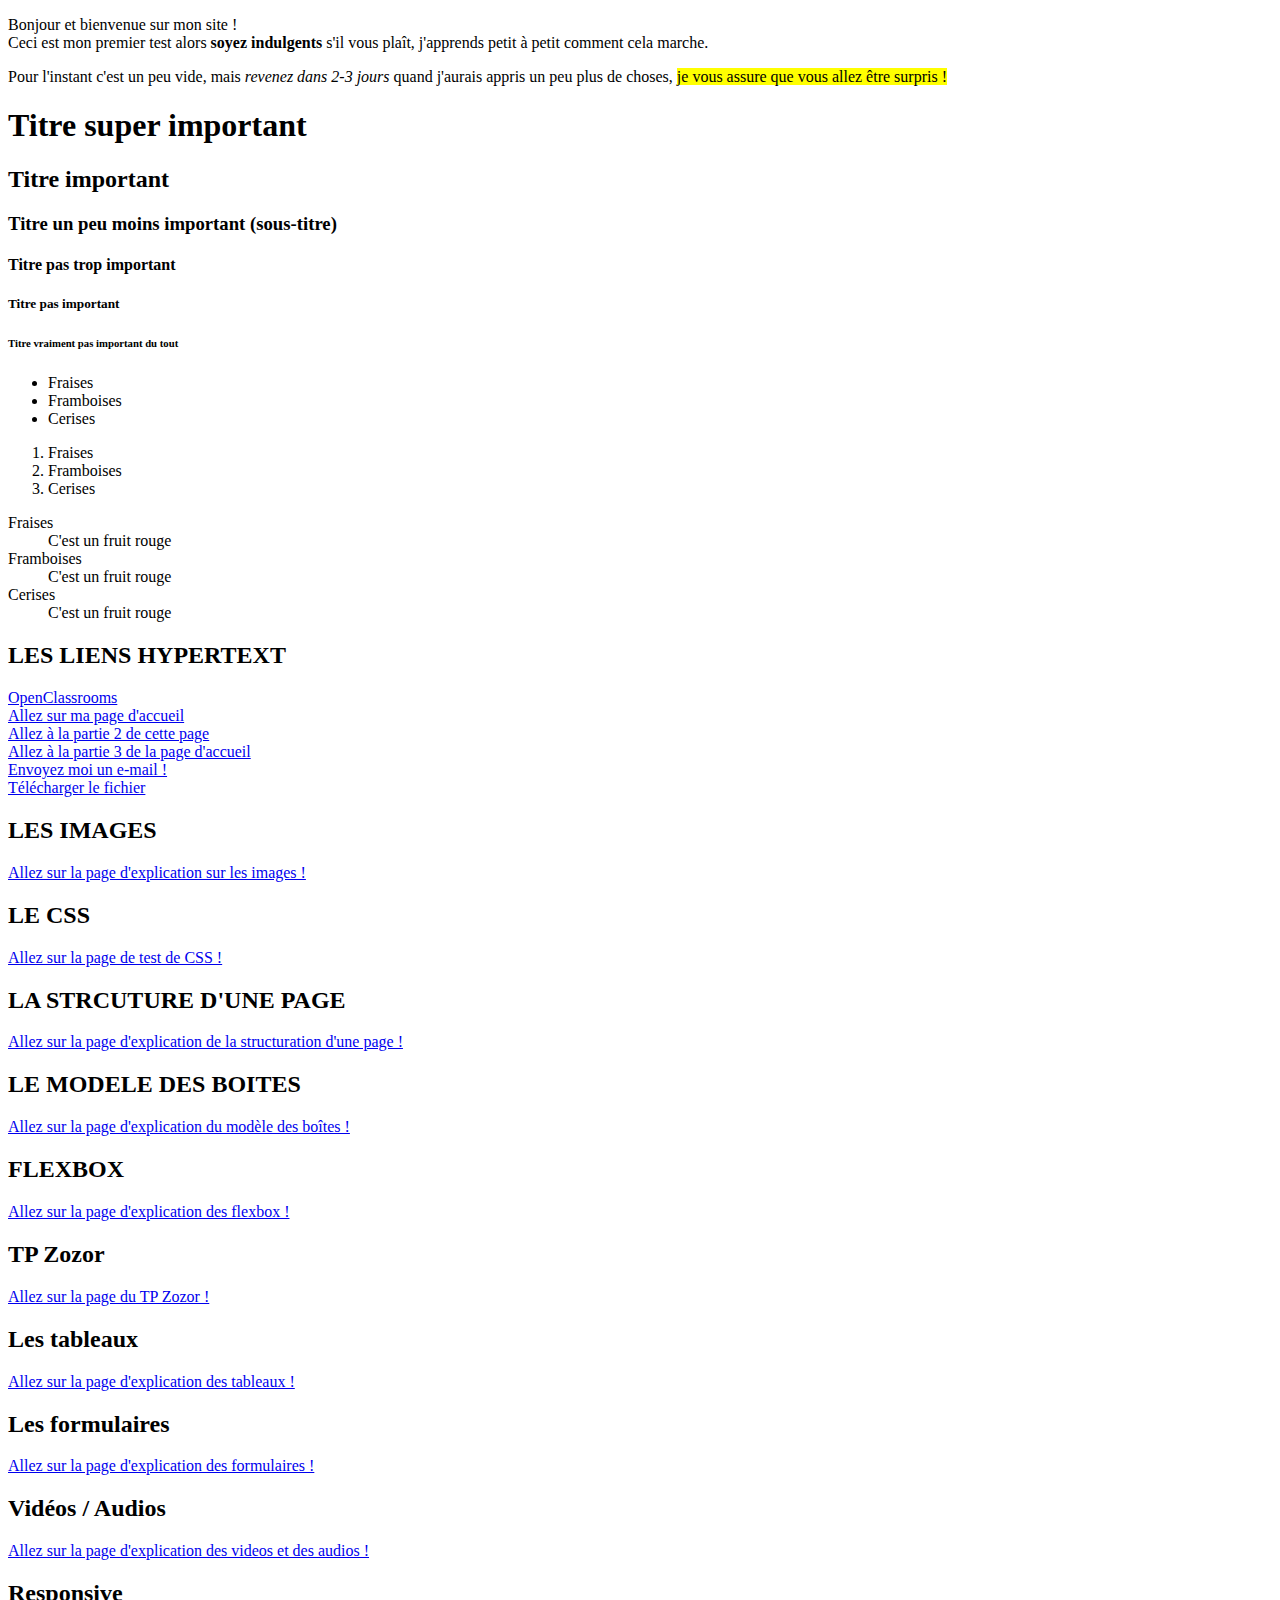
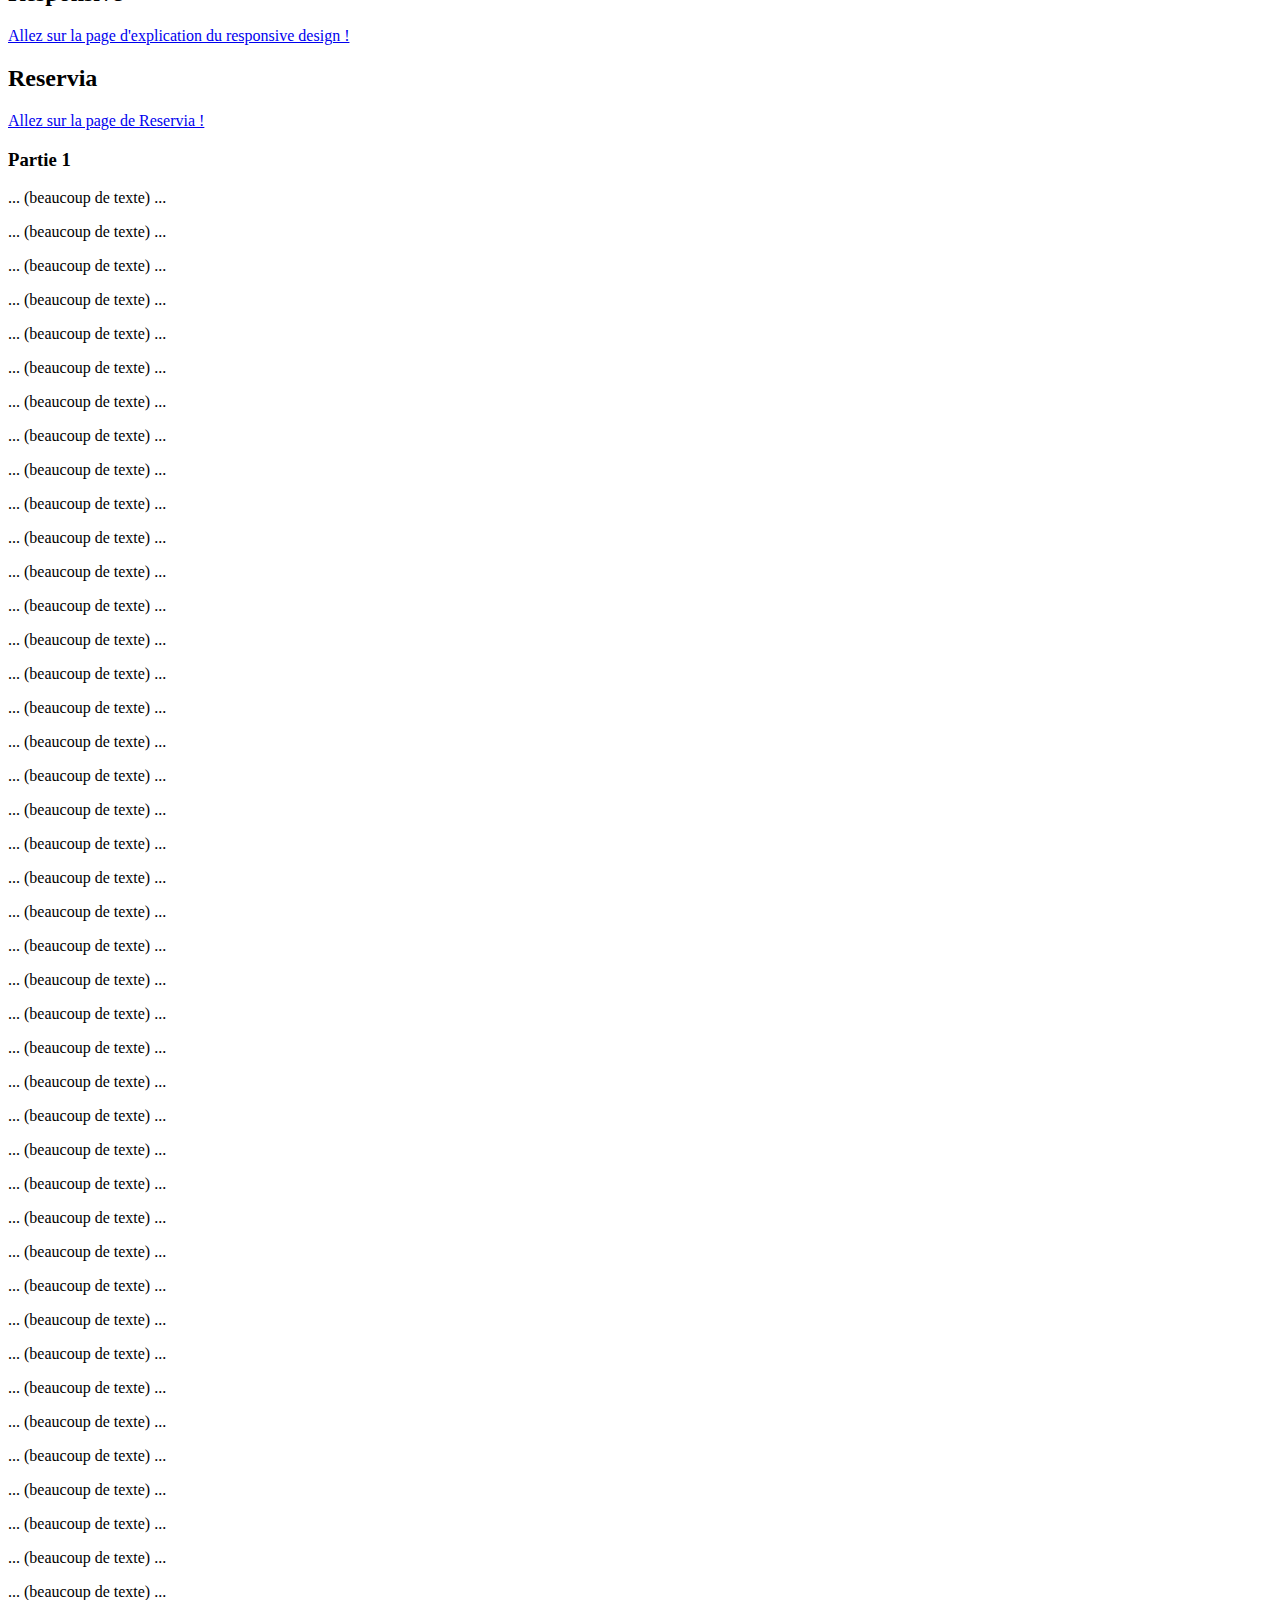
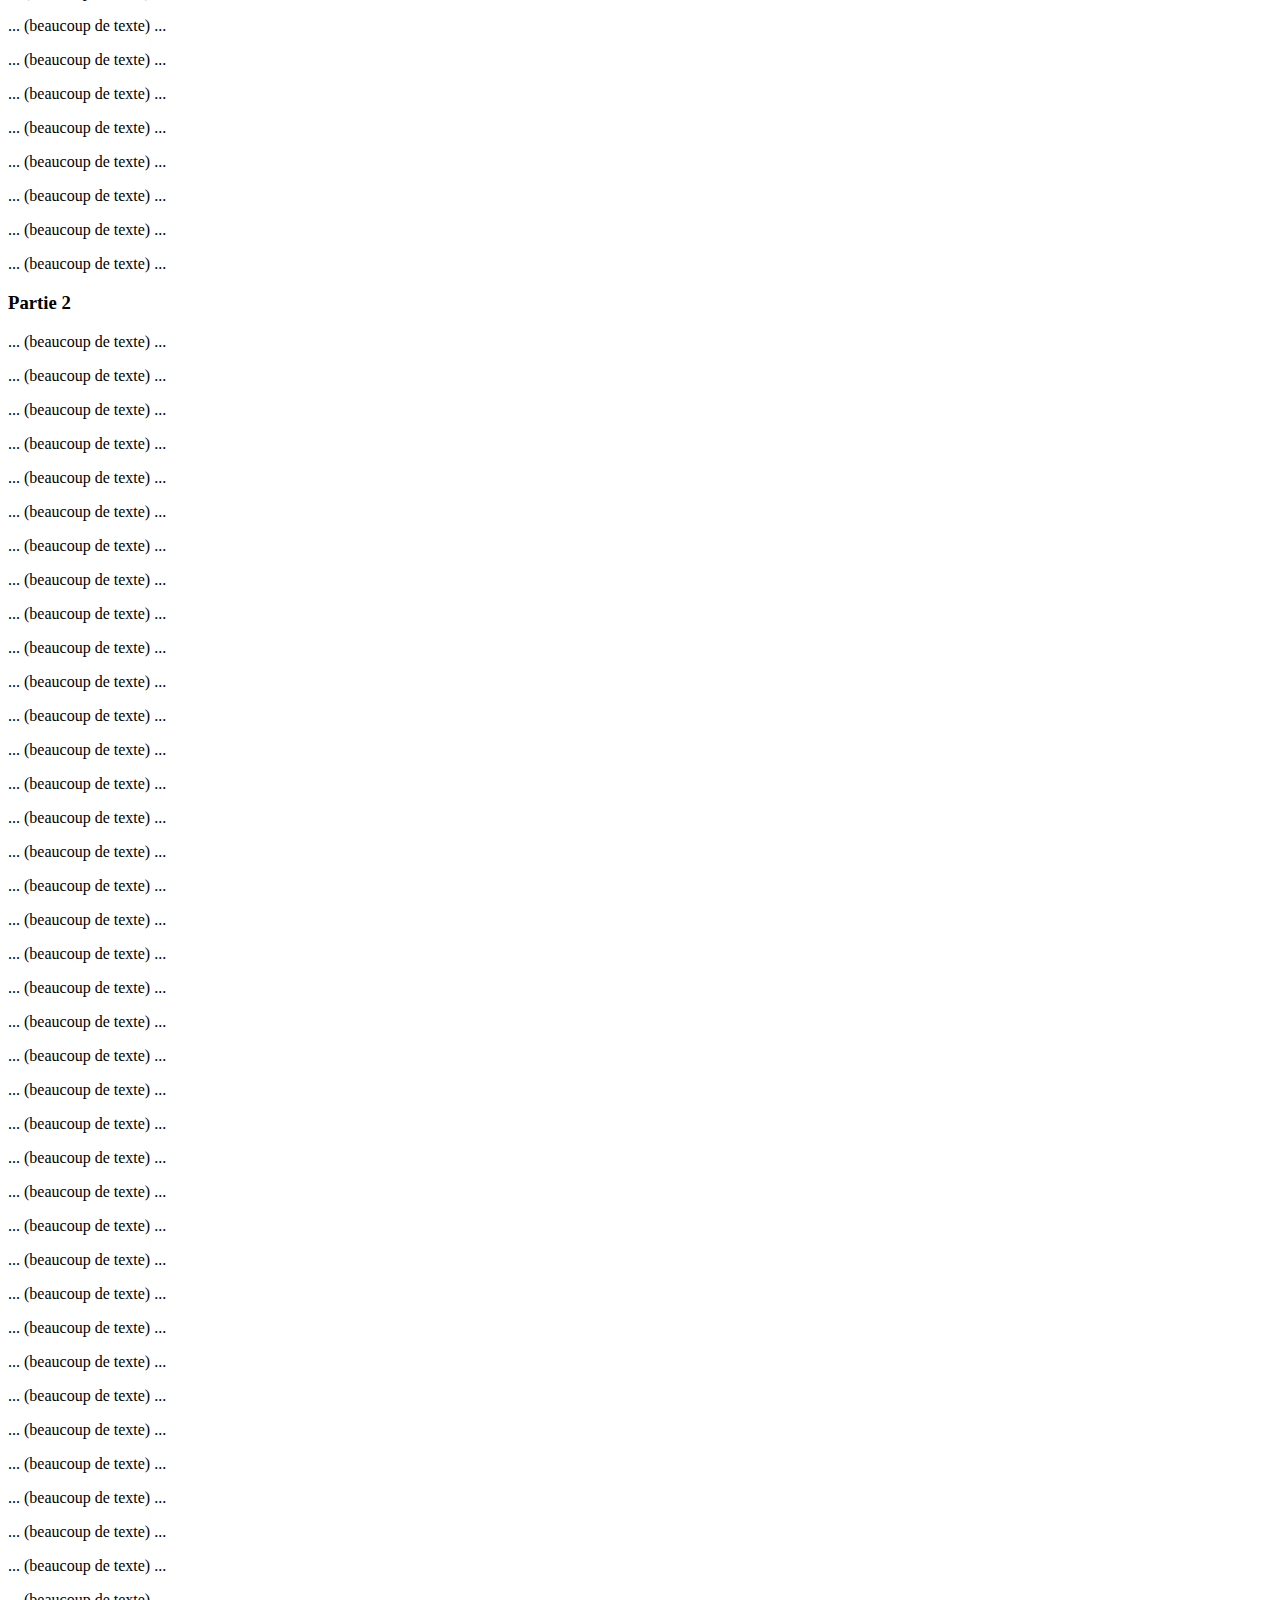
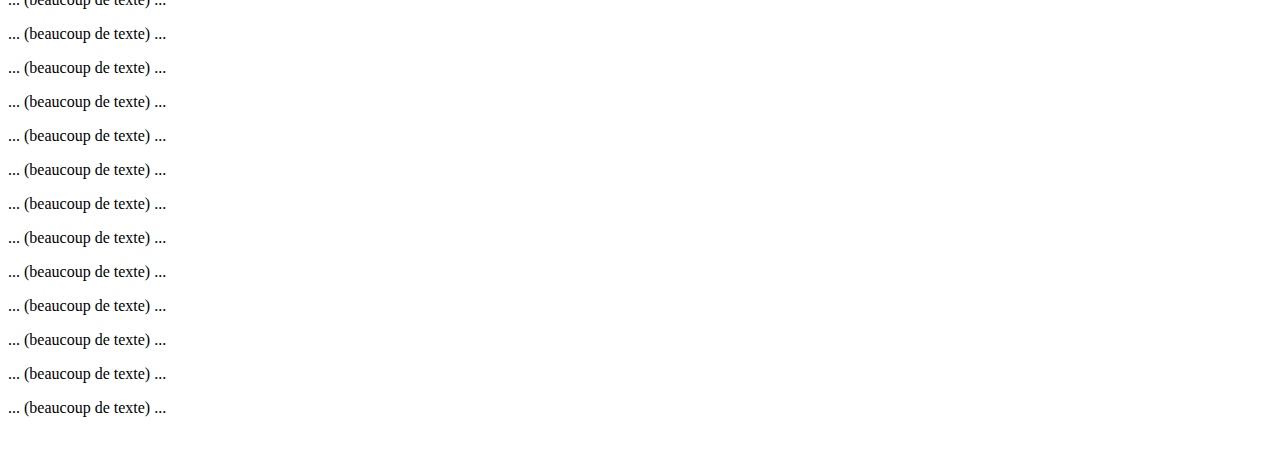
<file: index.html>
<!-- Le doctype est indispensbale car c'est elle qui indique qu'il s'agit bien d'une page web HTML -->
<!DOCTYPE html>
<!-- La balise html est la balise principale du code, elle englobe tout le contenu de la page -->
<html>
    <!-- L'en-tête, informations générales et importants sur la page -->
    <head>
        <!-- L'encodage -->
        <meta charset="UTF-8"/>
        <!-- Le titre de la page, un élément très importan, il faut qu'elle reste courte et pertinente, 
            il apparapit dans les résultats de recherche -->
        <title>Titre</title>
    </head>

    <!-- Le corps, la partie principale de la page -->
    <body>
        <!-- Délimiter un paragraphe de texte, il faut utiliser cette balise pour indiquer que c'est un 
            paragraphe -->
        <!-- Mettre en valeur le texte
            em : un petit peu plus important que le reste
            strong : une plus grosse mise en valeur
            mark : mettre le texte surligné 
            !!Attention!! Ces balises ne servent pas à mettre du style mais à indiquer à la page que le
            texte est important c'est tout ! C'est enfaite pour les robots qui parcourent le Web qu'il 
            est important. Les mots-clés « importants » ont tendance à avoir plus de valeur à leurs yeux, 
            donc si quelqu'un fait une recherche sur ces mots, il a plus de chances de tomber sur votre 
            site. -->
        <p>Bonjour et bienvenue sur mon site !<br />
        Ceci est mon premier test alors <strong>soyez indulgents</strong> s'il vous plaît, j'apprends petit à petit
        comment cela marche.</p>

        <p>Pour l'instant c'est un peu vide, mais <em>revenez dans 2-3 jours</em> quand j'aurais appris un peu 
        plus de choses, <mark>je vous assure que vous allez être surpris !</mark></p>

        <!-- Balises de titres, il ne faut pas choisir ces balises pour leur style mais pour l'intérêt 
            qu'ils apportent, le style pourras être modifier plus tard. Il ne faut pas avoir un sous-titre 
            sans titre principal -->
        <h1>Titre super important</h1>
        <h2>Titre important</h2>
        <h3>Titre un peu moins important (sous-titre)</h3>

        <h4>Titre pas trop important</h4>
        <h5>Titre pas important</h5>
        <h6>Titre vraiment pas important du tout</h6>

        <!-- Les listes non ordonnées
            ul : une liste
            li : une puce -->
        <ul>
            <li>Fraises</li>
            <li>Framboises</li>
            <li>Cerises</li>
        </ul>

        <!-- Les listes ordonnées -->
        <ol>
            <li>Fraises</li>
            <li>Framboises</li>
            <li>Cerises</li>
        </ol>

        <!-- Les listes de définitions 
            dl : délimiter la liste 
            dt : délimiter un terme
            dd : délimiter la définition de ce terme -->
        <dl>
            <dt>Fraises</dt><dd>C'est un fruit rouge</dd>
            <dt>Framboises</dt><dd>C'est un fruit rouge</dd>
            <dt>Cerises</dt><dd>C'est un fruit rouge</dd>
        </dl>

        <h2>LES LIENS HYPERTEXT</h2>
        <!-- Liens hypertext -->
        <!-- Aller vers un autre site web -->
        <!-- Attribut title permet d'avoir une infobulle -->
        <!-- Attribut target blank permet d'ouvrir dans un autre onglet -->
        <a href="https://openclassrooms.com" title="Vous ne le regretterez pas !" target="_blank">OpenClassrooms</a>
        <br />
        <!-- Lien relative : Aller d'une page à une autre de notre site -->
        <a href="pages/home.html">Allez sur ma page d'accueil</a>
        <br />
        <!-- Aller à un élément spécifique dans la même page de notre site -->
        <a href="#partie2">Allez à la partie 2 de cette page</a>
        <br />
        <!-- Aller à un élément spécifique dans une autre page de notre site -->
        <a href="pages/home.html#part3">Allez à la partie 3 de la page d'accueil</a>
        <br />
        <!-- Envoyer un e-mail -->
        <a href="mailto:fiona.potter@eori-informatique.fr">Envoyez moi un e-mail !</a>
        <br />
        <!-- Télcharger un fichier -->
        <a href="files/fichier.zip">Télécharger le fichier</a>
        <br />

        <h2>LES IMAGES</h2>
        <a href="pages/images.html">Allez sur la page d'explication sur les images !</a>

        <h2>LE CSS</h2>
        <a href="pages/appliquer_css.html">Allez sur la page de test de CSS !</a>

        <h2>LA STRCUTURE D'UNE PAGE</h2>
        <a href="pages/structure.html">Allez sur la page d'explication de la structuration d'une page !</a>

        <h2>LE MODELE DES BOITES</h2>
        <a href="pages/modele_boite.html">Allez sur la page d'explication du modèle des boîtes !</a>

        <h2>FLEXBOX</h2>
        <a href="pages/flexbox.html">Allez sur la page d'explication des flexbox !</a>

        <h2>TP Zozor</h2>
        <a href="pages/TP_zozor.html">Allez sur la page du TP Zozor !</a>

        <h2>Les tableaux</h2>
        <a href="pages/tableaux.html">Allez sur la page d'explication des tableaux !</a>

        <h2>Les formulaires</h2>
        <a href="pages/formulaires.html">Allez sur la page d'explication des formulaires !</a>

        <h2>Vidéos / Audios </h2>
        <a href="pages/video_audio.html">Allez sur la page d'explication des videos et des audios !</a>

        <h2>Responsive</h2>
        <a href="pages/responsive.html">Allez sur la page d'explication du responsive design !</a>

        <h2>Reservia</h2>
        <a href="pages/reservia.html">Allez sur la page de Reservia !</a>

        <h3 id="partie1">Partie 1</h3>
        <p>... (beaucoup de texte) ...</p>
        <p>... (beaucoup de texte) ...</p>
        <p>... (beaucoup de texte) ...</p>
        <p>... (beaucoup de texte) ...</p>
        <p>... (beaucoup de texte) ...</p>
        <p>... (beaucoup de texte) ...</p>
        <p>... (beaucoup de texte) ...</p>
        <p>... (beaucoup de texte) ...</p>
        <p>... (beaucoup de texte) ...</p>
        <p>... (beaucoup de texte) ...</p>
        <p>... (beaucoup de texte) ...</p>
        <p>... (beaucoup de texte) ...</p>
        <p>... (beaucoup de texte) ...</p>
        <p>... (beaucoup de texte) ...</p>
        <p>... (beaucoup de texte) ...</p>
        <p>... (beaucoup de texte) ...</p>
        <p>... (beaucoup de texte) ...</p>
        <p>... (beaucoup de texte) ...</p>
        <p>... (beaucoup de texte) ...</p>
        <p>... (beaucoup de texte) ...</p>
        <p>... (beaucoup de texte) ...</p>
        <p>... (beaucoup de texte) ...</p>
        <p>... (beaucoup de texte) ...</p>
        <p>... (beaucoup de texte) ...</p>
        <p>... (beaucoup de texte) ...</p>
        <p>... (beaucoup de texte) ...</p>
        <p>... (beaucoup de texte) ...</p>
        <p>... (beaucoup de texte) ...</p>
        <p>... (beaucoup de texte) ...</p>
        <p>... (beaucoup de texte) ...</p>
        <p>... (beaucoup de texte) ...</p>
        <p>... (beaucoup de texte) ...</p>
        <p>... (beaucoup de texte) ...</p>
        <p>... (beaucoup de texte) ...</p>
        <p>... (beaucoup de texte) ...</p>
        <p>... (beaucoup de texte) ...</p>
        <p>... (beaucoup de texte) ...</p>
        <p>... (beaucoup de texte) ...</p>
        <p>... (beaucoup de texte) ...</p>
        <p>... (beaucoup de texte) ...</p>
        <p>... (beaucoup de texte) ...</p>
        <p>... (beaucoup de texte) ...</p>
        <p>... (beaucoup de texte) ...</p>
        <p>... (beaucoup de texte) ...</p>
        <p>... (beaucoup de texte) ...</p>
        <p>... (beaucoup de texte) ...</p>
        <p>... (beaucoup de texte) ...</p>
        <p>... (beaucoup de texte) ...</p>
        <p>... (beaucoup de texte) ...</p>
        <p>... (beaucoup de texte) ...</p>
        

        <h3 id="partie2">Partie 2</h3>
        <p>... (beaucoup de texte) ...</p>
        <p>... (beaucoup de texte) ...</p>
        <p>... (beaucoup de texte) ...</p>
        <p>... (beaucoup de texte) ...</p>
        <p>... (beaucoup de texte) ...</p>
        <p>... (beaucoup de texte) ...</p>
        <p>... (beaucoup de texte) ...</p>
        <p>... (beaucoup de texte) ...</p>
        <p>... (beaucoup de texte) ...</p>
        <p>... (beaucoup de texte) ...</p>
        <p>... (beaucoup de texte) ...</p>
        <p>... (beaucoup de texte) ...</p>
        <p>... (beaucoup de texte) ...</p>
        <p>... (beaucoup de texte) ...</p>
        <p>... (beaucoup de texte) ...</p>
        <p>... (beaucoup de texte) ...</p>
        <p>... (beaucoup de texte) ...</p>
        <p>... (beaucoup de texte) ...</p>
        <p>... (beaucoup de texte) ...</p>
        <p>... (beaucoup de texte) ...</p>
        <p>... (beaucoup de texte) ...</p>
        <p>... (beaucoup de texte) ...</p>
        <p>... (beaucoup de texte) ...</p>
        <p>... (beaucoup de texte) ...</p>
        <p>... (beaucoup de texte) ...</p>
        <p>... (beaucoup de texte) ...</p>
        <p>... (beaucoup de texte) ...</p>
        <p>... (beaucoup de texte) ...</p>
        <p>... (beaucoup de texte) ...</p>
        <p>... (beaucoup de texte) ...</p>
        <p>... (beaucoup de texte) ...</p>
        <p>... (beaucoup de texte) ...</p>
        <p>... (beaucoup de texte) ...</p>
        <p>... (beaucoup de texte) ...</p>
        <p>... (beaucoup de texte) ...</p>
        <p>... (beaucoup de texte) ...</p>
        <p>... (beaucoup de texte) ...</p>
        <p>... (beaucoup de texte) ...</p>
        <p>... (beaucoup de texte) ...</p>
        <p>... (beaucoup de texte) ...</p>
        <p>... (beaucoup de texte) ...</p>
        <p>... (beaucoup de texte) ...</p>
        <p>... (beaucoup de texte) ...</p>
        <p>... (beaucoup de texte) ...</p>
        <p>... (beaucoup de texte) ...</p>
        <p>... (beaucoup de texte) ...</p>
        <p>... (beaucoup de texte) ...</p>
        <p>... (beaucoup de texte) ...</p>
        <p>... (beaucoup de texte) ...</p>
        <p>... (beaucoup de texte) ...</p>

    </body>

</html>

<image nom="photo.jpg"/>
<br />
</file>
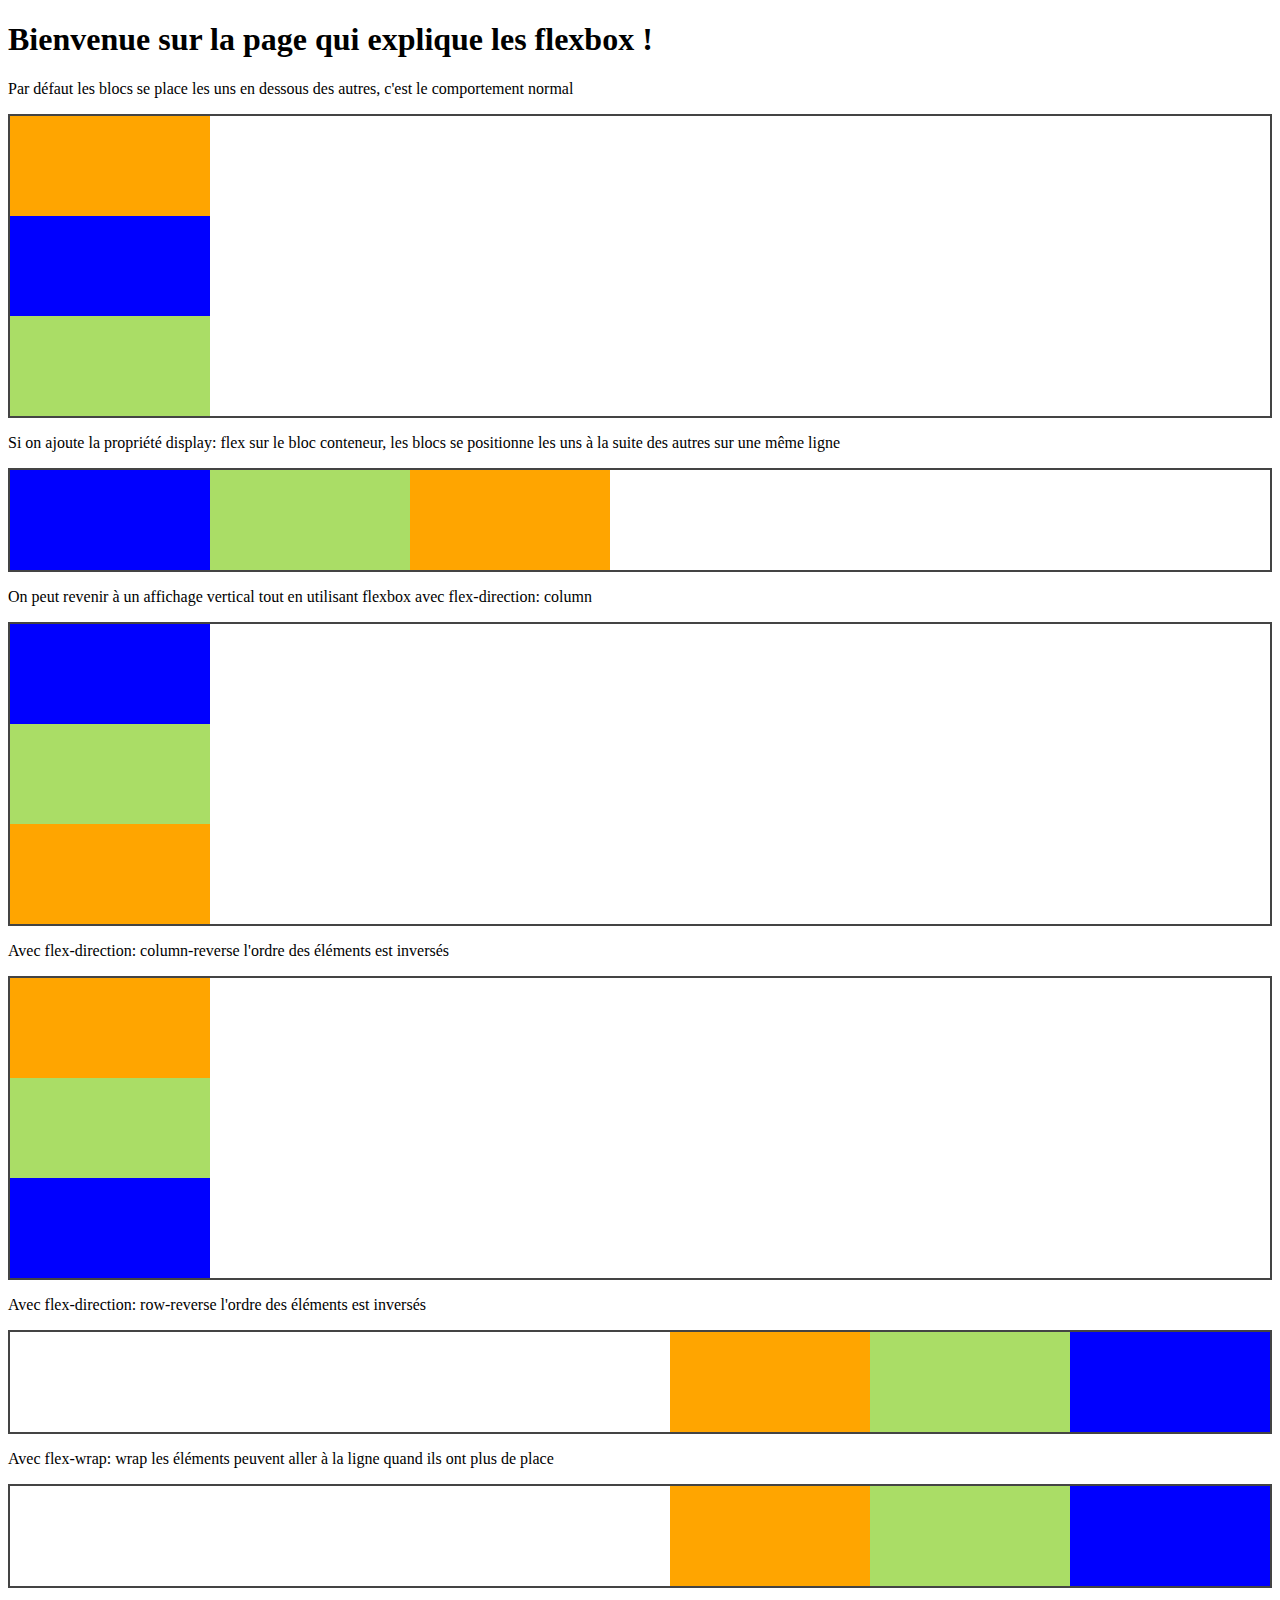
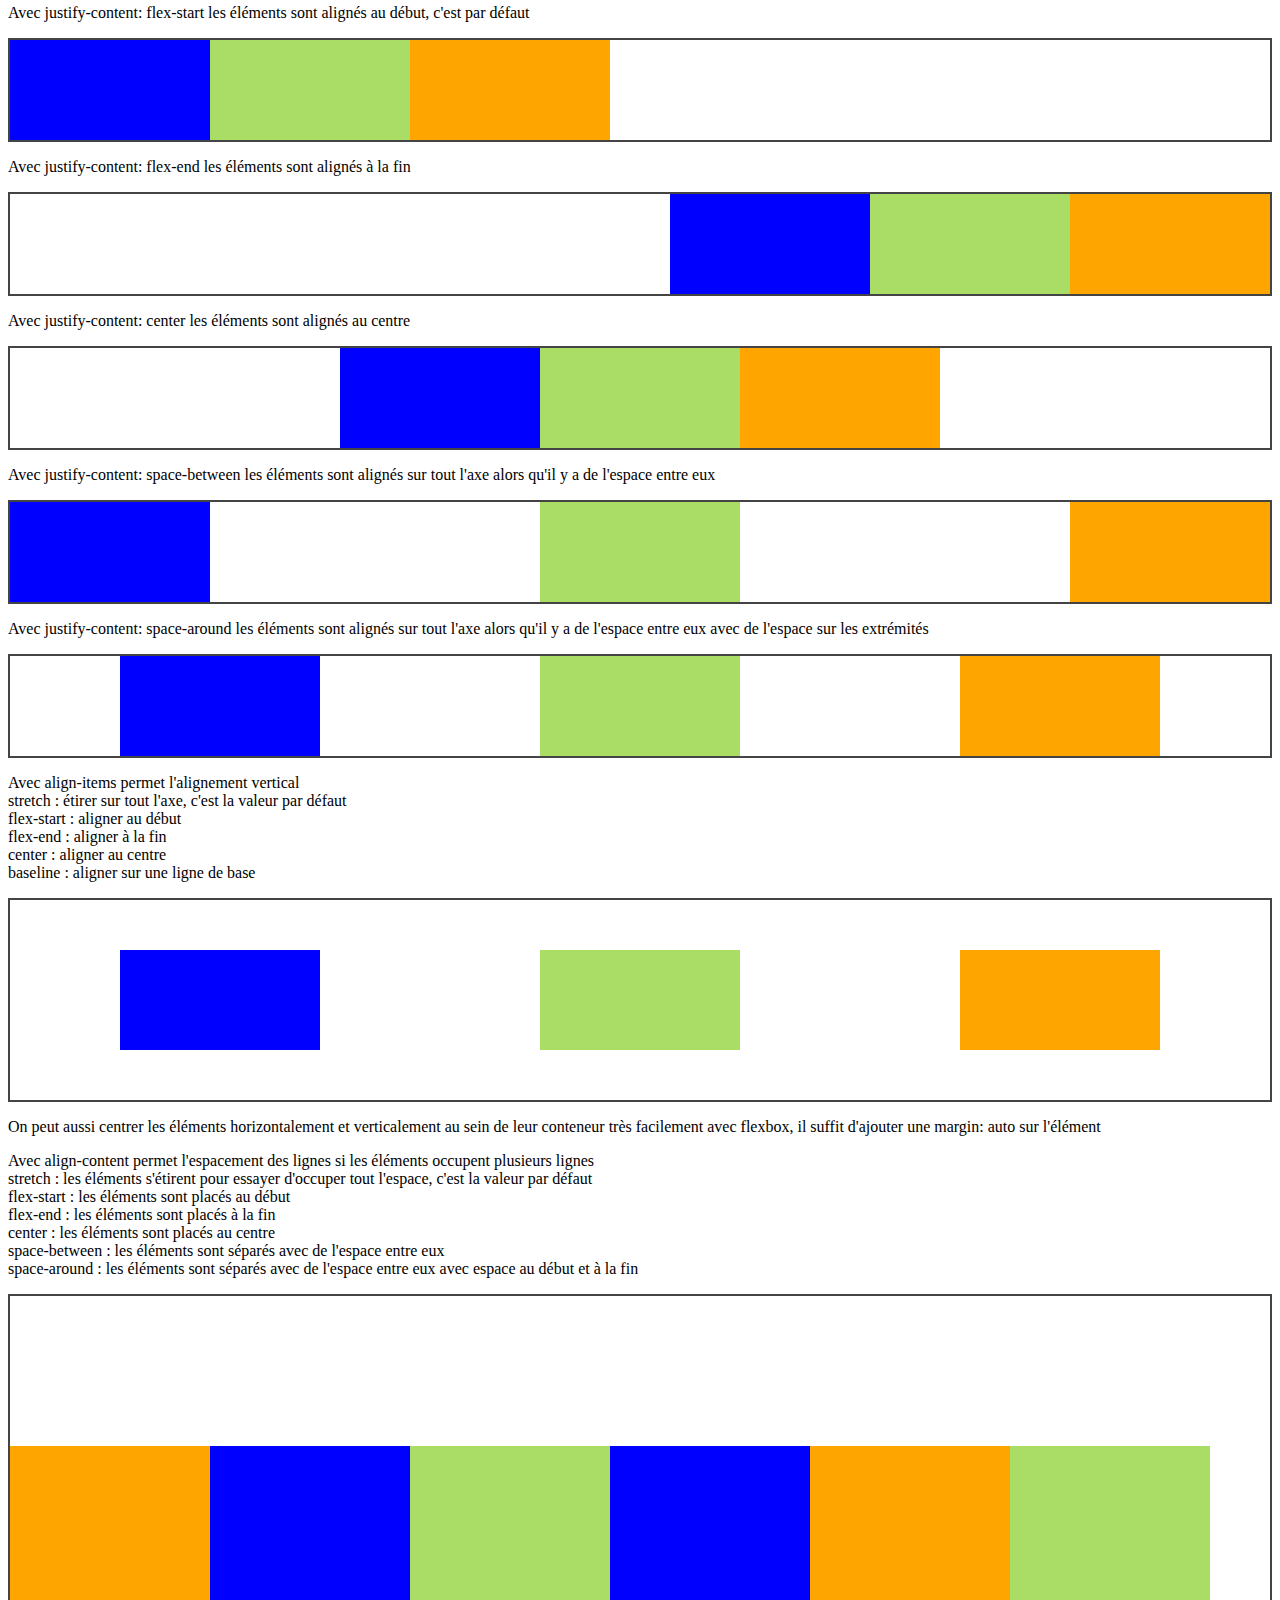
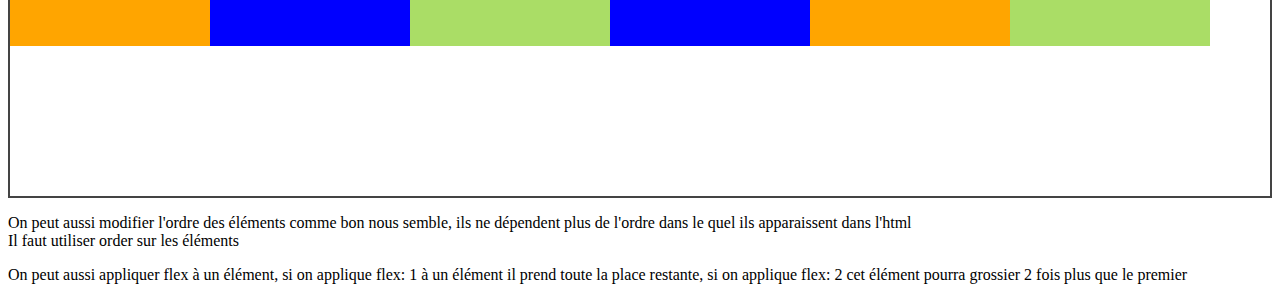
<file: pages/flexbox.html>
<!DOCTYPE html>
<html>
    <head>
        <meta charset="utf-8" />
        <link rel="stylesheet" href="../css/flexbox.css">
        <title>Flexbox</title>
    </head>
    <body>
        <h1>Bienvenue sur la page qui explique les flexbox !</h1>

        <p>Par défaut les blocs se place les uns en dessous des autres, c'est le comportement normal</p>
        <div id=conteneur>
            <div class="element"></div>
            <div class="element"></div>
            <div class="element"></div>
        </div>

        <p>Si on ajoute la propriété display: flex sur le bloc conteneur, les blocs se positionne 
            les uns à la suite des autres sur une même ligne </p>
        <div id=conteneurflex>
            <div class="element"></div>
            <div class="element"></div>
            <div class="element"></div>
        </div>

        <p>On peut revenir à un affichage vertical tout en utilisant flexbox avec flex-direction: column</p>
        <div id=conteneurflexcolumn>
            <div class="element"></div>
            <div class="element"></div>
            <div class="element"></div>
        </div>

        <p>Avec flex-direction: column-reverse l'ordre des éléments est inversés</p>
        <div id=conteneurflexcolumnreverse>
            <div class="element"></div>
            <div class="element"></div>
            <div class="element"></div>
        </div>

        <p>Avec flex-direction: row-reverse l'ordre des éléments est inversés</p>
        <div id=conteneurflexrowreverse>
            <div class="element"></div>
            <div class="element"></div>
            <div class="element"></div>
        </div>

        <p>Avec flex-wrap: wrap les éléments peuvent aller à la ligne quand ils ont plus de place</p>
        <div id=conteneurflexwrap>
            <div class="element"></div>
            <div class="element"></div>
            <div class="element"></div>
        </div>

        <p>Avec justify-content: flex-start les éléments sont alignés au début, c'est par défaut</p>
        <div id=conteneurjustifyflexstart>
            <div class="element"></div>
            <div class="element"></div>
            <div class="element"></div>
        </div>

        <p>Avec justify-content: flex-end les éléments sont alignés à la fin</p>
        <div id=conteneurjustifyflexend>
            <div class="element"></div>
            <div class="element"></div>
            <div class="element"></div>
        </div>

        <p>Avec justify-content: center les éléments sont alignés au centre</p>
        <div id=conteneurjustifycenter>
            <div class="element"></div>
            <div class="element"></div>
            <div class="element"></div>
        </div>

        <p>Avec justify-content: space-between les éléments sont alignés sur tout l'axe alors qu'il y a 
            de l'espace entre eux</p>
        <div id=conteneurjustifyspacebetween>
            <div class="element"></div>
            <div class="element"></div>
            <div class="element"></div>
        </div>

        <p>Avec justify-content: space-around les éléments sont alignés sur tout l'axe alors qu'il y a 
            de l'espace entre eux avec de l'espace sur les extrémités</p>
        <div id=conteneurjustifyspacearound>
            <div class="element"></div>
            <div class="element"></div>
            <div class="element"></div>
        </div>

        <p>Avec align-items permet l'alignement vertical
            <br />stretch : étirer sur tout l'axe, c'est la valeur par défaut
            <br />flex-start : aligner au début
            <br />flex-end : aligner à la fin
            <br />center : aligner au centre
            <br />baseline : aligner sur une ligne de base</p>
        <div id=conteneuralignvertical>
            <div class="element"></div>
            <div class="element"></div>
            <div class="element"></div>
        </div>

        <p>On peut aussi centrer les éléments horizontalement et verticalement au sein de 
            leur conteneur très facilement avec flexbox, il suffit d'ajouter une margin: auto 
            sur l'élément</p>

        <p>Avec align-content permet l'espacement des lignes si les éléments occupent plusieurs lignes
            <br />stretch : les éléments s'étirent pour essayer d'occuper tout l'espace, c'est la valeur par défaut
            <br />flex-start : les éléments sont placés au début
            <br />flex-end : les éléments sont placés à la fin
            <br />center : les éléments sont placés au centre
            <br />space-between : les éléments sont séparés avec de l'espace entre eux
            <br />space-around : les éléments sont séparés avec de l'espace entre eux avec espace au début et à la fin</p>
        <div id=conteneuraligncontent>
            <div class="elementLots"></div>
            <div class="elementLots"></div>
            <div class="elementLots"></div>
            <div class="elementLots"></div>
            <div class="elementLots"></div>
            <div class="elementLots"></div>
            <div class="elementLots"></div>
            <div class="elementLots"></div>
            <div class="elementLots"></div>
            <div class="elementLots"></div>
            <div class="elementLots"></div>
            <div class="elementLots"></div>
        </div>

        <p>On peut aussi modifier l'ordre des éléments comme bon nous semble, ils ne dépendent
            plus de l'ordre dans le quel ils apparaissent dans l'html
            <br/>Il faut utiliser order sur les éléments</p>

        <p>On peut aussi appliquer flex à un élément, si on applique flex: 1 à un élément il prend 
            toute la place restante, si on applique flex: 2 cet élément pourra grossier 2 fois plus 
            que le premier</p>
    </body>
</html>
</file>
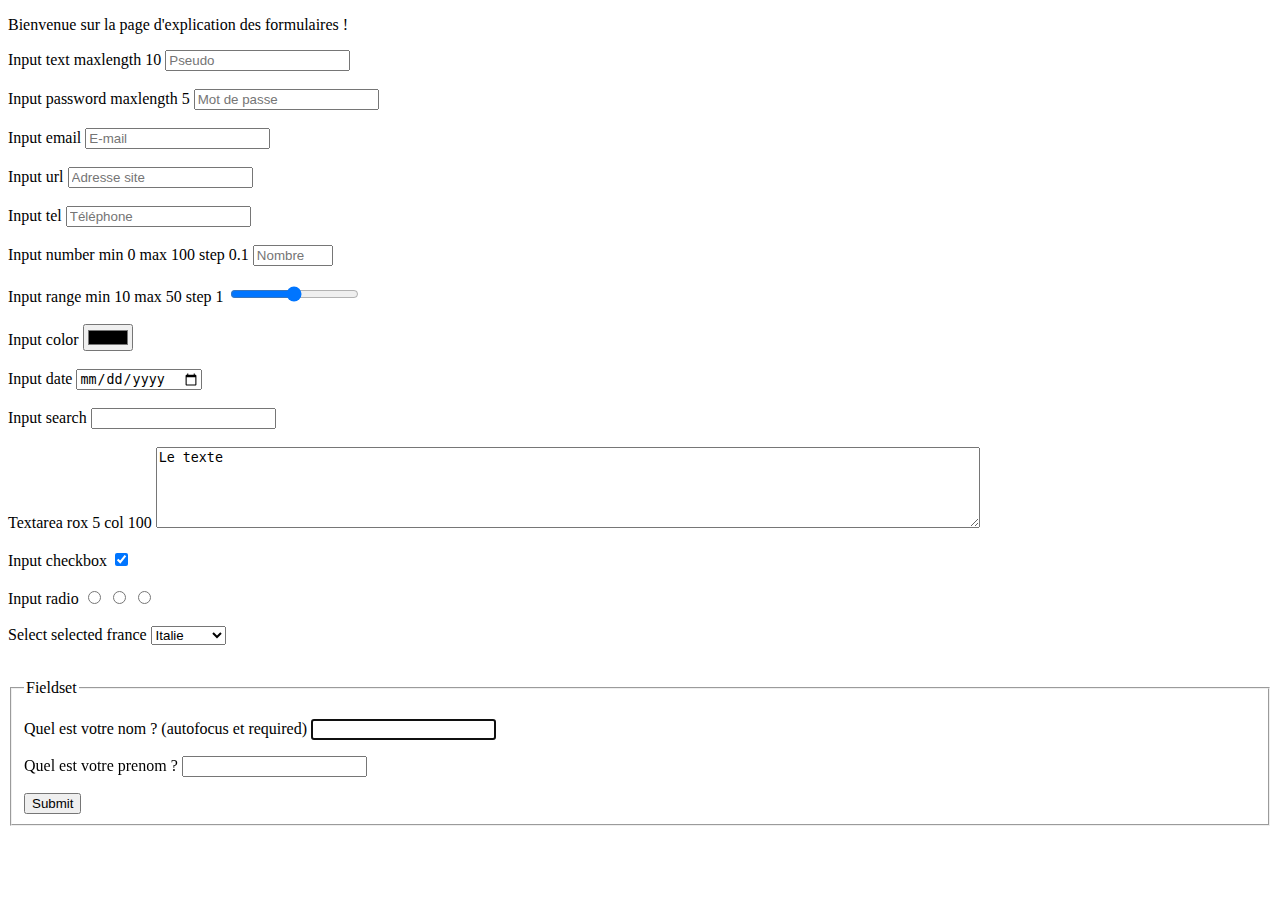
<file: pages/formulaires.html>
<!DOCTYPE html>
<html>
    <head>
        <meta charset="utf-8" />
        <title>Les formulaires</title>
    </head>
    <body>
        <p>Bienvenue sur la page d'explication des formulaires !</p>

        <form method="post" action="traitement.php">
            <p>
                <label for="pseudo">Input text maxlength 10</label>
                <input type="text" name="pseudo" id="pseudo" maxlength="10" placeholder="Pseudo"/>
                <br>
                <br>
                <label for="mdp">Input password maxlength 5</label>
                <input type="password" name="mdp" id="mdp" maxlength="5" placeholder="Mot de passe"/>
                <br>
                <br>
                <label for="email">Input email</label>
                <input type="email" name="email" id="email" placeholder="E-mail"/>
                <br>
                <br>
                <label for="site">Input url</label>
                <input type="url" name="site" id="site" placeholder="Adresse site"/>
                <br>
                <br>
                <label for="telephone">Input tel</label>
                <input type="tel" name="telephone" id="telephone" placeholder="Téléphone"/>
                <br>
                <br>
                <label for="nombre">Input number min 0 max 100 step 0.1</label>
                <input type="number" name="nombre" id="nombre" placeholder="Nombre" min="0" max="100" step="0.1"/>
                <br>
                <br>
                <label for="nombre_range">Input range min 10 max 50 step 1</label>
                <input type="range" name="nombre_range" id="nombre_range" placeholder="Nombre range" min="10" max="50" step="1"/>
                <br>
                <br>
                <label for="couleur">Input color </label>
                <input type="color" name="couleur" id="couleur" />
                <br>
                <br>
                <label for="date">Input date </label>
                <input type="date" name="date" id="date" />
                <br>
                <br>
                <label for="search">Input search </label>
                <input type="search" name="search" id="search" />
                <br>
                <br>
                <label for="commentaire">Textarea rox 5 col 100</label>
                <textarea rows="5" cols="100" name="commentaire" id="commentaire" placeholder="Commentaire">Le texte</textarea>
                <br>
                <br>
                <label for="checkbox">Input checkbox </label>
                <input type="checkbox" name="checkbox" id="checkbox" checked/>
                <br>
                <br>
                <label for="radio">Input radio </label>
                <input type="radio" name="radio" id="radio1" value="1"/>
                <input type="radio" name="radio" id="radio2" value="2"/>
                <input type="radio" name="radio" id="radio3" value="3"/>
                <br>
                <br>
                <label for="select">Select selected france</label>
                <select name="select" id="select">
                    <option value="france">France</option>
                    <option value="espagne">Espagne</option>
                    <option value="italie" selected>Italie</option>
                    <option value="japon">Japon</option>
                </select>
                <br>
                <br>
                <fieldset>
                    <legend>Fieldset</legend>
                    <p>
                        <label for="nom">Quel est votre nom ? (autofocus et required)</label>
                        <input type="text" name="nom" id="nom" autofocus required/>
                    </p>
                    <p>
                        <label for="prenom">Quel est votre prenom ?</label>
                        <input type="text" name="prenom" id="prenom"/>
                    </p>
                    <input type="submit" value="Submit" />
                </fieldset>
            </p>
        </form>

    </body>
</html>
</file>
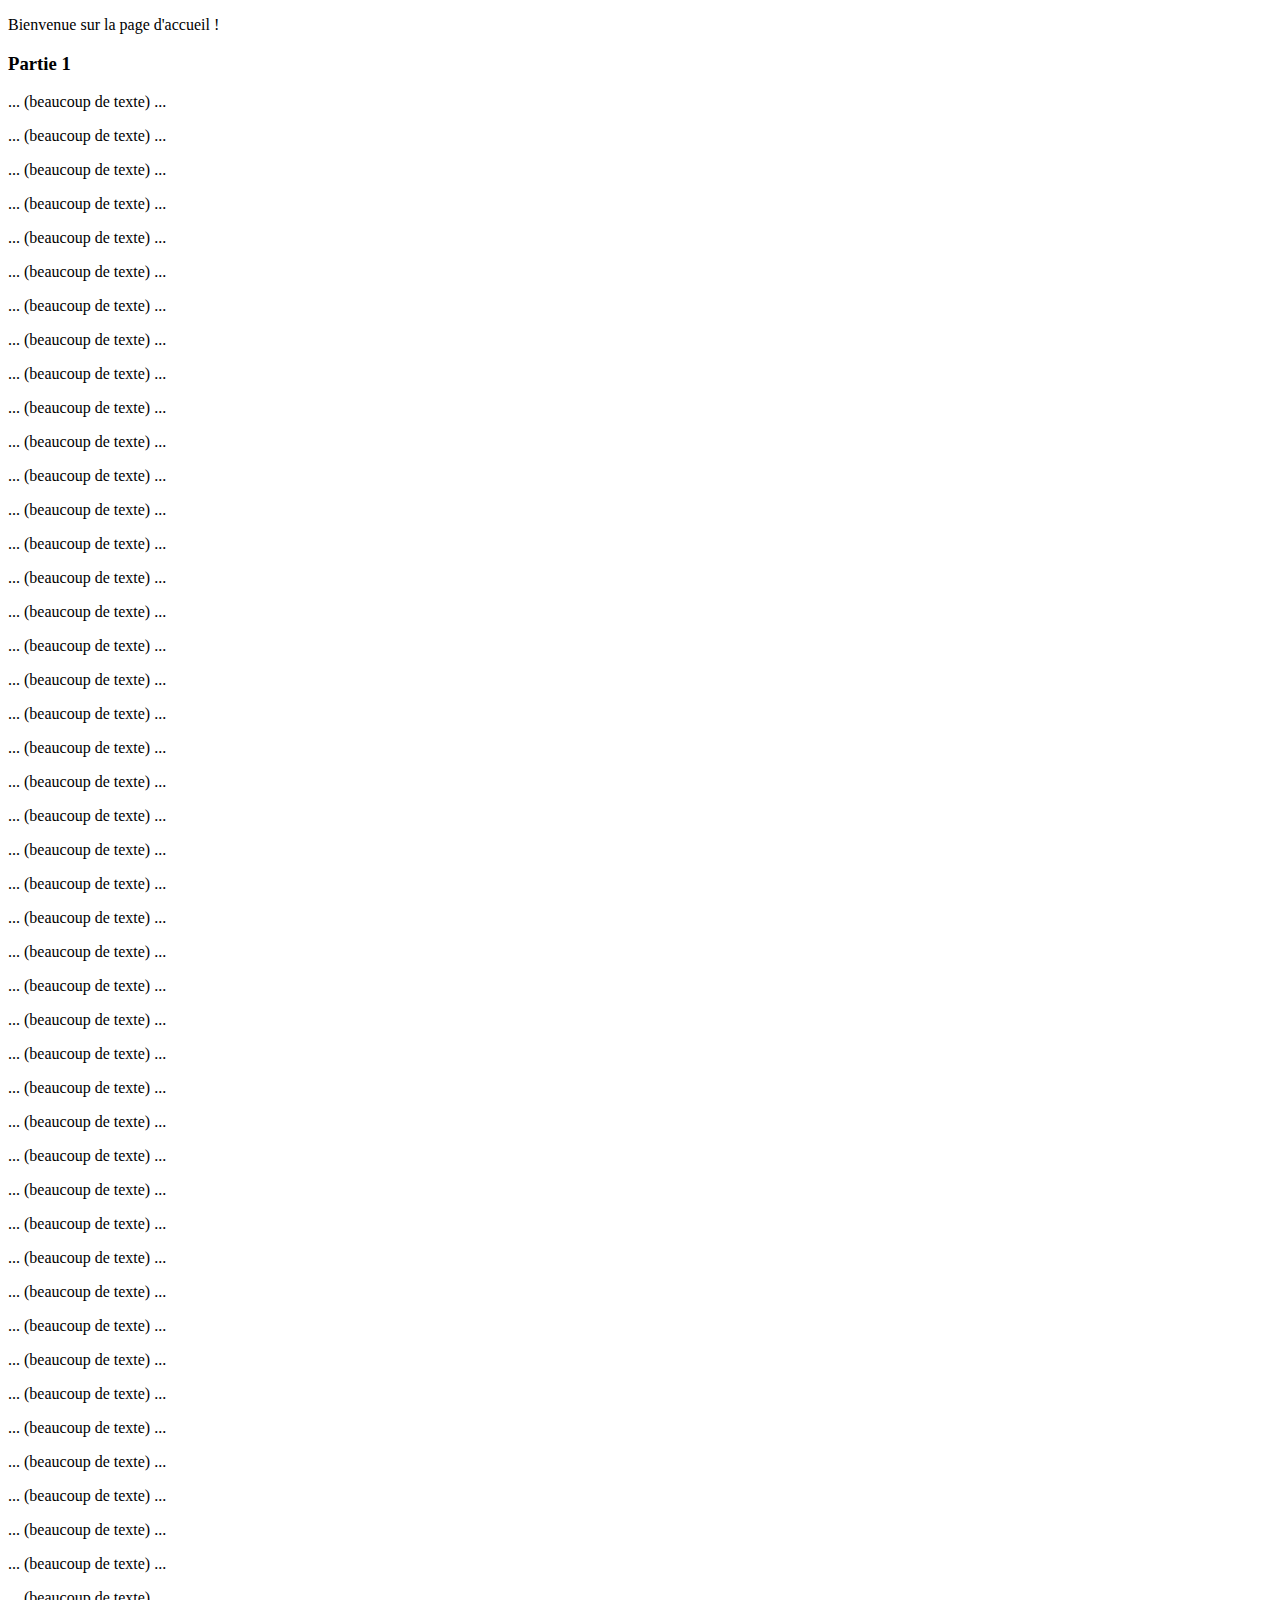
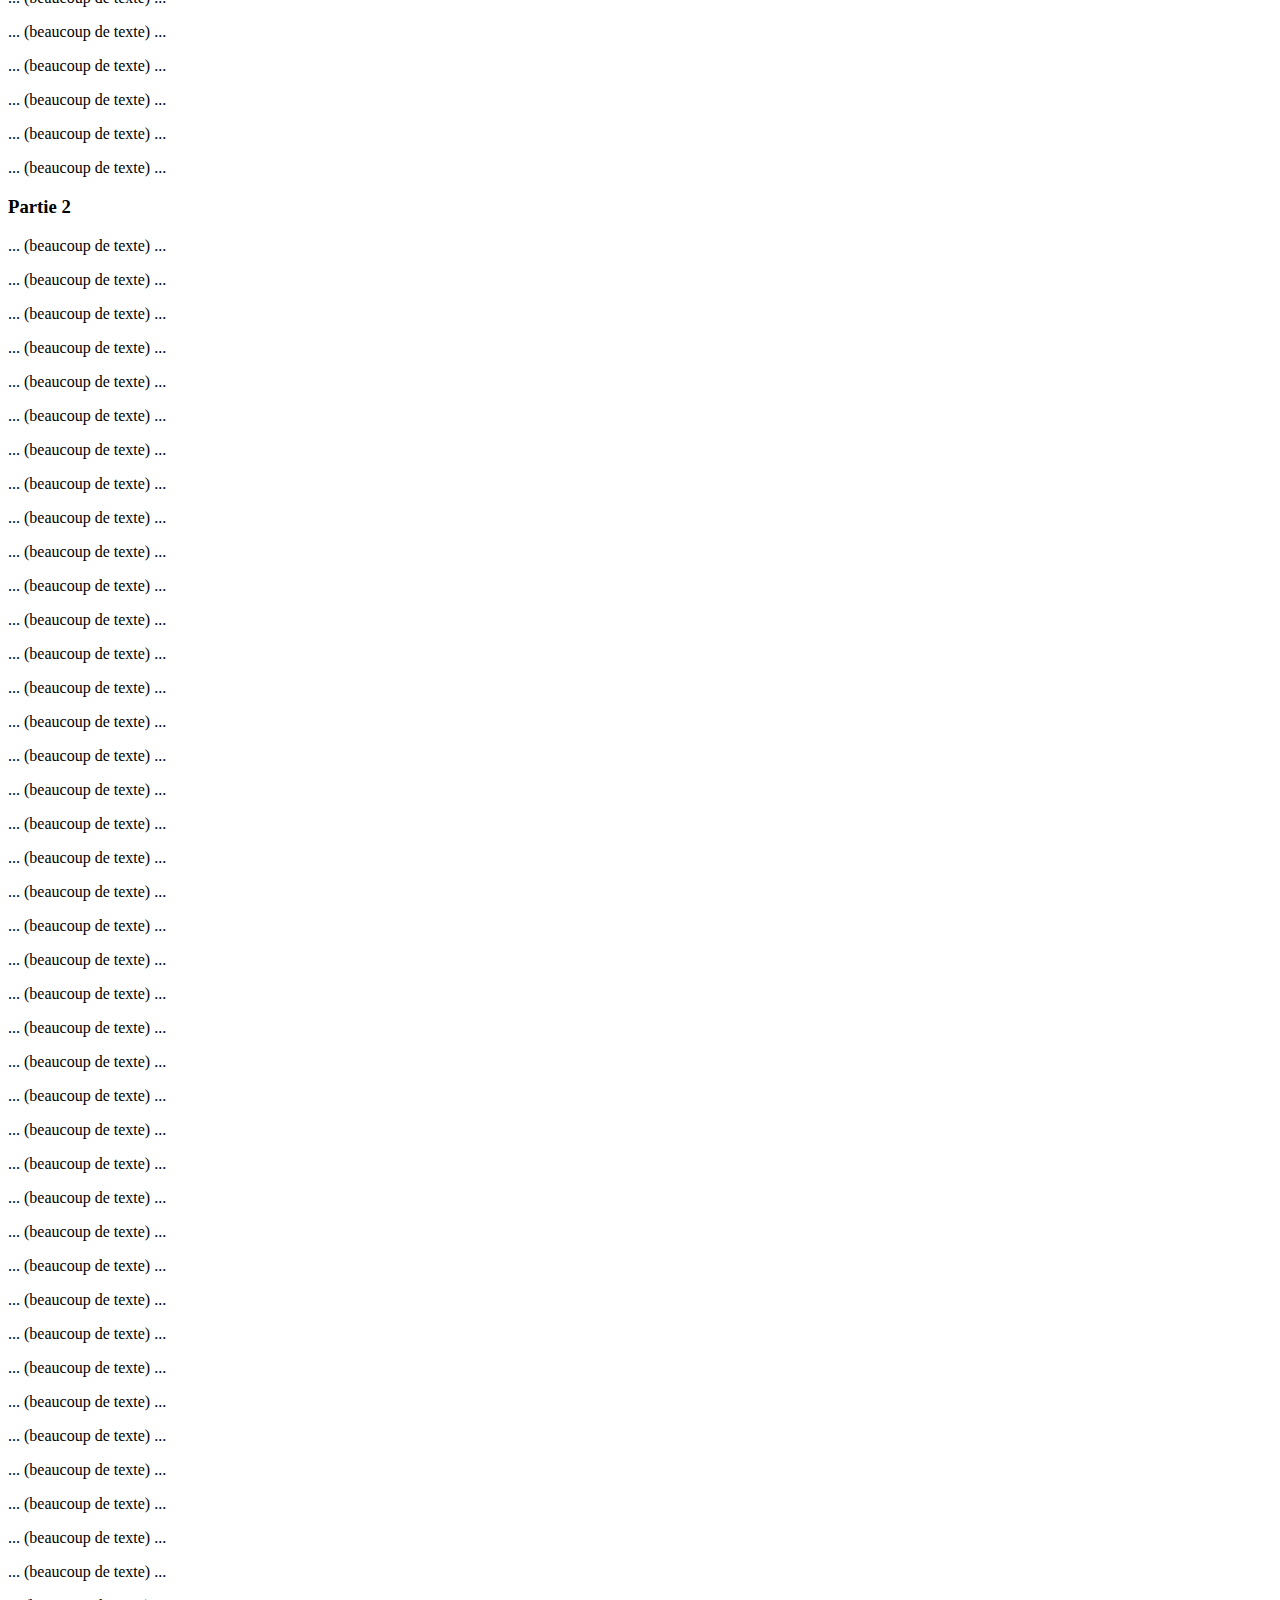
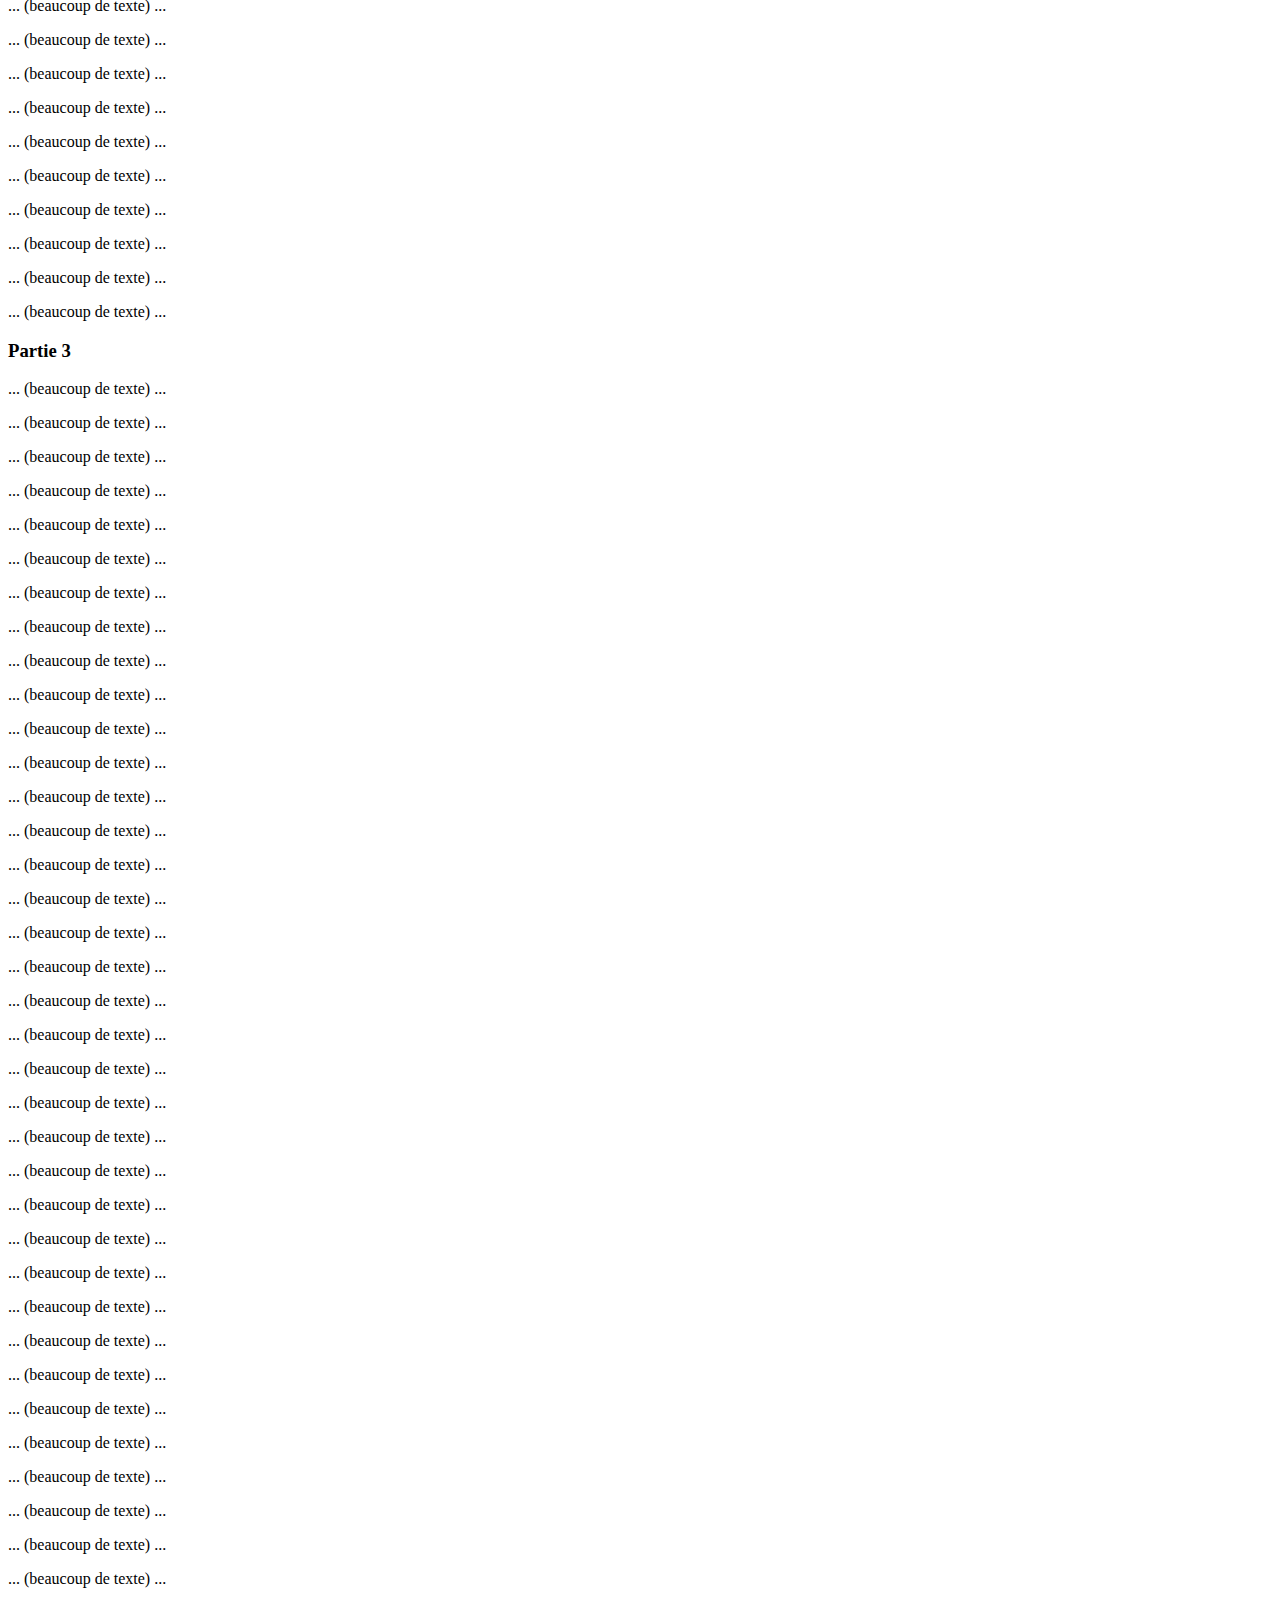
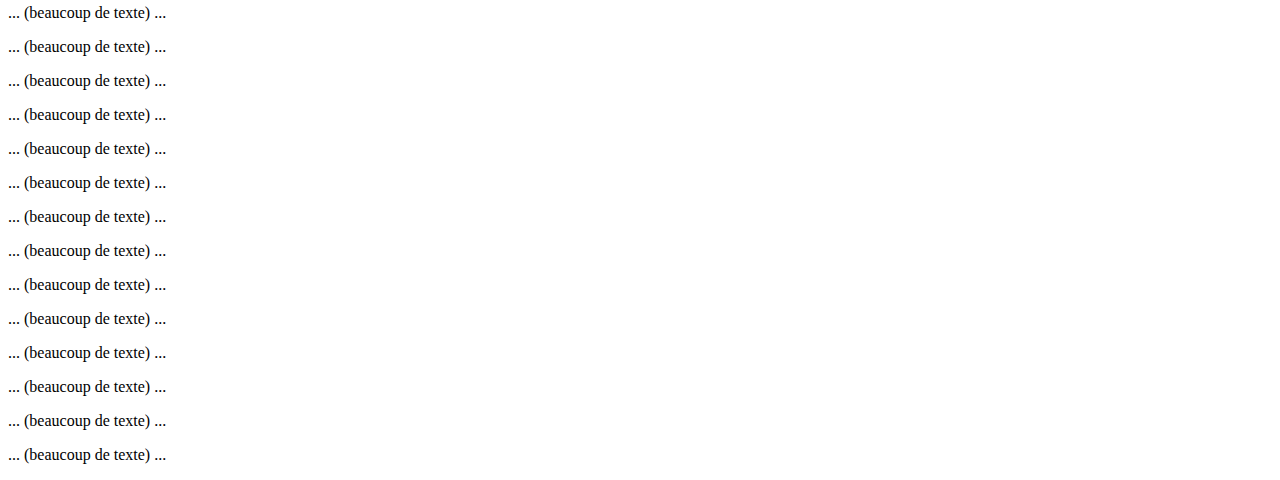
<file: pages/home.html>
<!DOCTYPE html>
<html>
    <head>
        <meta charset="utf-8" />
        <title>Home page</title>
    </head>
    <body>
        <p>Bienvenue sur la page d'accueil !</p>

        <h3 id="part1">Partie 1</h3>
        <p>... (beaucoup de texte) ...</p>
        <p>... (beaucoup de texte) ...</p>
        <p>... (beaucoup de texte) ...</p>
        <p>... (beaucoup de texte) ...</p>
        <p>... (beaucoup de texte) ...</p>
        <p>... (beaucoup de texte) ...</p>
        <p>... (beaucoup de texte) ...</p>
        <p>... (beaucoup de texte) ...</p>
        <p>... (beaucoup de texte) ...</p>
        <p>... (beaucoup de texte) ...</p>
        <p>... (beaucoup de texte) ...</p>
        <p>... (beaucoup de texte) ...</p>
        <p>... (beaucoup de texte) ...</p>
        <p>... (beaucoup de texte) ...</p>
        <p>... (beaucoup de texte) ...</p>
        <p>... (beaucoup de texte) ...</p>
        <p>... (beaucoup de texte) ...</p>
        <p>... (beaucoup de texte) ...</p>
        <p>... (beaucoup de texte) ...</p>
        <p>... (beaucoup de texte) ...</p>
        <p>... (beaucoup de texte) ...</p>
        <p>... (beaucoup de texte) ...</p>
        <p>... (beaucoup de texte) ...</p>
        <p>... (beaucoup de texte) ...</p>
        <p>... (beaucoup de texte) ...</p>
        <p>... (beaucoup de texte) ...</p>
        <p>... (beaucoup de texte) ...</p>
        <p>... (beaucoup de texte) ...</p>
        <p>... (beaucoup de texte) ...</p>
        <p>... (beaucoup de texte) ...</p>
        <p>... (beaucoup de texte) ...</p>
        <p>... (beaucoup de texte) ...</p>
        <p>... (beaucoup de texte) ...</p>
        <p>... (beaucoup de texte) ...</p>
        <p>... (beaucoup de texte) ...</p>
        <p>... (beaucoup de texte) ...</p>
        <p>... (beaucoup de texte) ...</p>
        <p>... (beaucoup de texte) ...</p>
        <p>... (beaucoup de texte) ...</p>
        <p>... (beaucoup de texte) ...</p>
        <p>... (beaucoup de texte) ...</p>
        <p>... (beaucoup de texte) ...</p>
        <p>... (beaucoup de texte) ...</p>
        <p>... (beaucoup de texte) ...</p>
        <p>... (beaucoup de texte) ...</p>
        <p>... (beaucoup de texte) ...</p>
        <p>... (beaucoup de texte) ...</p>
        <p>... (beaucoup de texte) ...</p>
        <p>... (beaucoup de texte) ...</p>
        <p>... (beaucoup de texte) ...</p>
        
        <h3 id="part2">Partie 2</h3>
        <p>... (beaucoup de texte) ...</p>
        <p>... (beaucoup de texte) ...</p>
        <p>... (beaucoup de texte) ...</p>
        <p>... (beaucoup de texte) ...</p>
        <p>... (beaucoup de texte) ...</p>
        <p>... (beaucoup de texte) ...</p>
        <p>... (beaucoup de texte) ...</p>
        <p>... (beaucoup de texte) ...</p>
        <p>... (beaucoup de texte) ...</p>
        <p>... (beaucoup de texte) ...</p>
        <p>... (beaucoup de texte) ...</p>
        <p>... (beaucoup de texte) ...</p>
        <p>... (beaucoup de texte) ...</p>
        <p>... (beaucoup de texte) ...</p>
        <p>... (beaucoup de texte) ...</p>
        <p>... (beaucoup de texte) ...</p>
        <p>... (beaucoup de texte) ...</p>
        <p>... (beaucoup de texte) ...</p>
        <p>... (beaucoup de texte) ...</p>
        <p>... (beaucoup de texte) ...</p>
        <p>... (beaucoup de texte) ...</p>
        <p>... (beaucoup de texte) ...</p>
        <p>... (beaucoup de texte) ...</p>
        <p>... (beaucoup de texte) ...</p>
        <p>... (beaucoup de texte) ...</p>
        <p>... (beaucoup de texte) ...</p>
        <p>... (beaucoup de texte) ...</p>
        <p>... (beaucoup de texte) ...</p>
        <p>... (beaucoup de texte) ...</p>
        <p>... (beaucoup de texte) ...</p>
        <p>... (beaucoup de texte) ...</p>
        <p>... (beaucoup de texte) ...</p>
        <p>... (beaucoup de texte) ...</p>
        <p>... (beaucoup de texte) ...</p>
        <p>... (beaucoup de texte) ...</p>
        <p>... (beaucoup de texte) ...</p>
        <p>... (beaucoup de texte) ...</p>
        <p>... (beaucoup de texte) ...</p>
        <p>... (beaucoup de texte) ...</p>
        <p>... (beaucoup de texte) ...</p>
        <p>... (beaucoup de texte) ...</p>
        <p>... (beaucoup de texte) ...</p>
        <p>... (beaucoup de texte) ...</p>
        <p>... (beaucoup de texte) ...</p>
        <p>... (beaucoup de texte) ...</p>
        <p>... (beaucoup de texte) ...</p>
        <p>... (beaucoup de texte) ...</p>
        <p>... (beaucoup de texte) ...</p>
        <p>... (beaucoup de texte) ...</p>
        <p>... (beaucoup de texte) ...</p>

        <h3 id="part3">Partie 3</h3>
        <p>... (beaucoup de texte) ...</p>
        <p>... (beaucoup de texte) ...</p>
        <p>... (beaucoup de texte) ...</p>
        <p>... (beaucoup de texte) ...</p>
        <p>... (beaucoup de texte) ...</p>
        <p>... (beaucoup de texte) ...</p>
        <p>... (beaucoup de texte) ...</p>
        <p>... (beaucoup de texte) ...</p>
        <p>... (beaucoup de texte) ...</p>
        <p>... (beaucoup de texte) ...</p>
        <p>... (beaucoup de texte) ...</p>
        <p>... (beaucoup de texte) ...</p>
        <p>... (beaucoup de texte) ...</p>
        <p>... (beaucoup de texte) ...</p>
        <p>... (beaucoup de texte) ...</p>
        <p>... (beaucoup de texte) ...</p>
        <p>... (beaucoup de texte) ...</p>
        <p>... (beaucoup de texte) ...</p>
        <p>... (beaucoup de texte) ...</p>
        <p>... (beaucoup de texte) ...</p>
        <p>... (beaucoup de texte) ...</p>
        <p>... (beaucoup de texte) ...</p>
        <p>... (beaucoup de texte) ...</p>
        <p>... (beaucoup de texte) ...</p>
        <p>... (beaucoup de texte) ...</p>
        <p>... (beaucoup de texte) ...</p>
        <p>... (beaucoup de texte) ...</p>
        <p>... (beaucoup de texte) ...</p>
        <p>... (beaucoup de texte) ...</p>
        <p>... (beaucoup de texte) ...</p>
        <p>... (beaucoup de texte) ...</p>
        <p>... (beaucoup de texte) ...</p>
        <p>... (beaucoup de texte) ...</p>
        <p>... (beaucoup de texte) ...</p>
        <p>... (beaucoup de texte) ...</p>
        <p>... (beaucoup de texte) ...</p>
        <p>... (beaucoup de texte) ...</p>
        <p>... (beaucoup de texte) ...</p>
        <p>... (beaucoup de texte) ...</p>
        <p>... (beaucoup de texte) ...</p>
        <p>... (beaucoup de texte) ...</p>
        <p>... (beaucoup de texte) ...</p>
        <p>... (beaucoup de texte) ...</p>
        <p>... (beaucoup de texte) ...</p>
        <p>... (beaucoup de texte) ...</p>
        <p>... (beaucoup de texte) ...</p>
        <p>... (beaucoup de texte) ...</p>
        <p>... (beaucoup de texte) ...</p>
        <p>... (beaucoup de texte) ...</p>
        <p>... (beaucoup de texte) ...</p>

    </body>
</html>
</file>
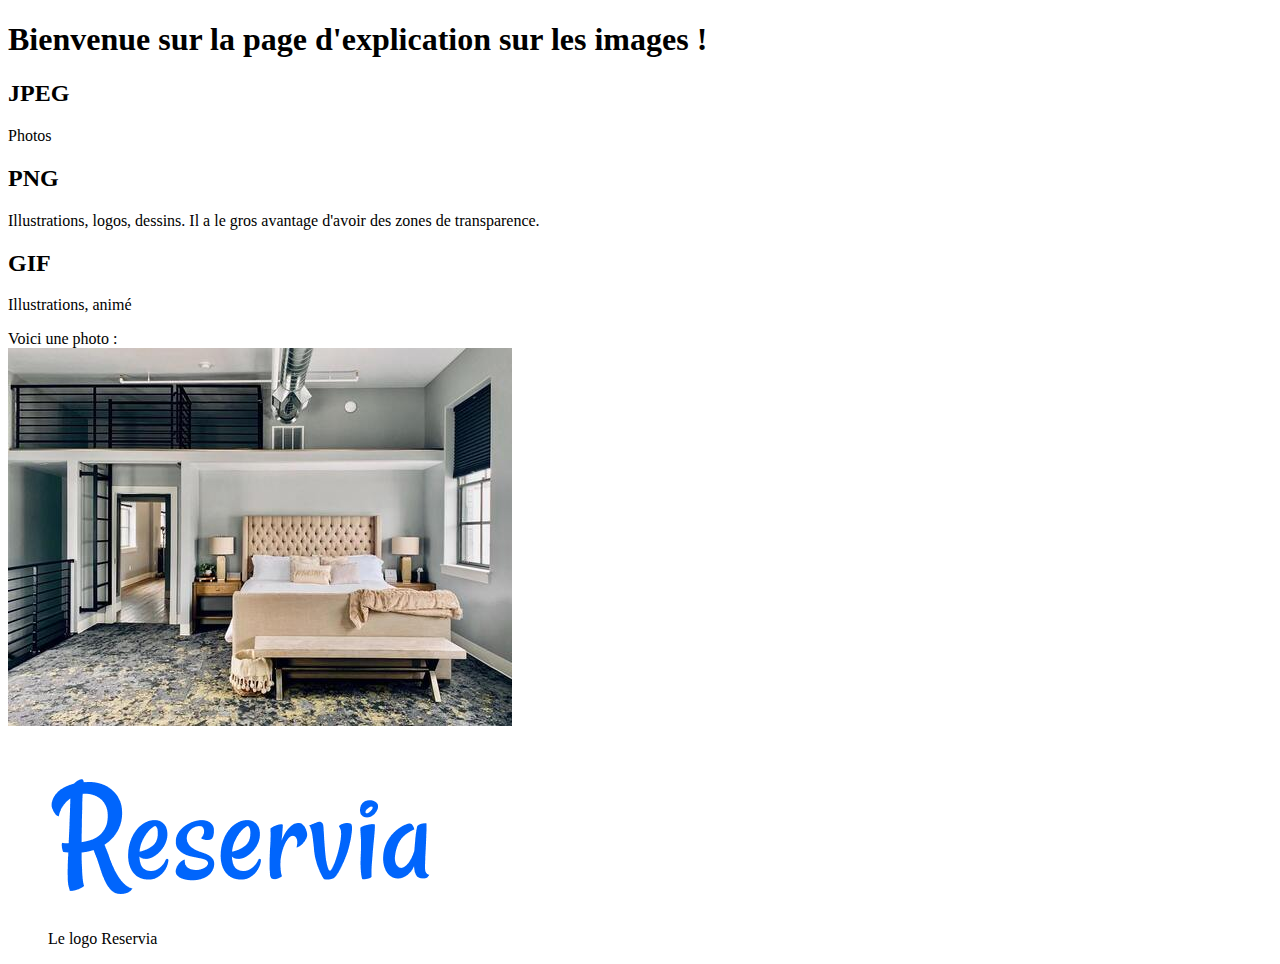
<file: pages/images.html>
<!DOCTYPE html>
<html>
    <head>
        <meta charset="utf-8" />
        <title>Images</title>
    </head>
    <body>
        <h1>Bienvenue sur la page d'explication sur les images !</h1>

        <h2>JPEG</h2>
        <p>Photos</p>

        <h2>PNG</h2>
        <p>Illustrations, logos, dessins. Il a le gros avantage d'avoir des zones de transparence.</p>

        <h2>GIF</h2>
        <p>Illustrations, animé</p>

        <!-- Il faut que la balise image ait les attributs src et alt et qu'elle soit contenu dans une 
            autre balise, ici par exemple il est dans un paragraphe -->
        <p>
            Voici une photo :<br />
            <a href="../images/photo-medium.jpg" title="Cliquez pour agrandir !"><img src="../images/photo-small.jpg" alt="Photo 1"/></a>
        </p>

        <!-- La balise figure et figcaption ont apparue avec HTML5
            Si on veut dire que l'image est une figure et qu'elle a un sens dans la page en lui mettant 
            un libellé. Si une image apporte une information il faut la mettre dans unz figure -->
        <figure>
            <img src="../images/Reservia.png" alt="Logo Reservia" />
            <figcaption>Le logo Reservia</figcaption>
        </figure>

    </body>
</html>
</file>
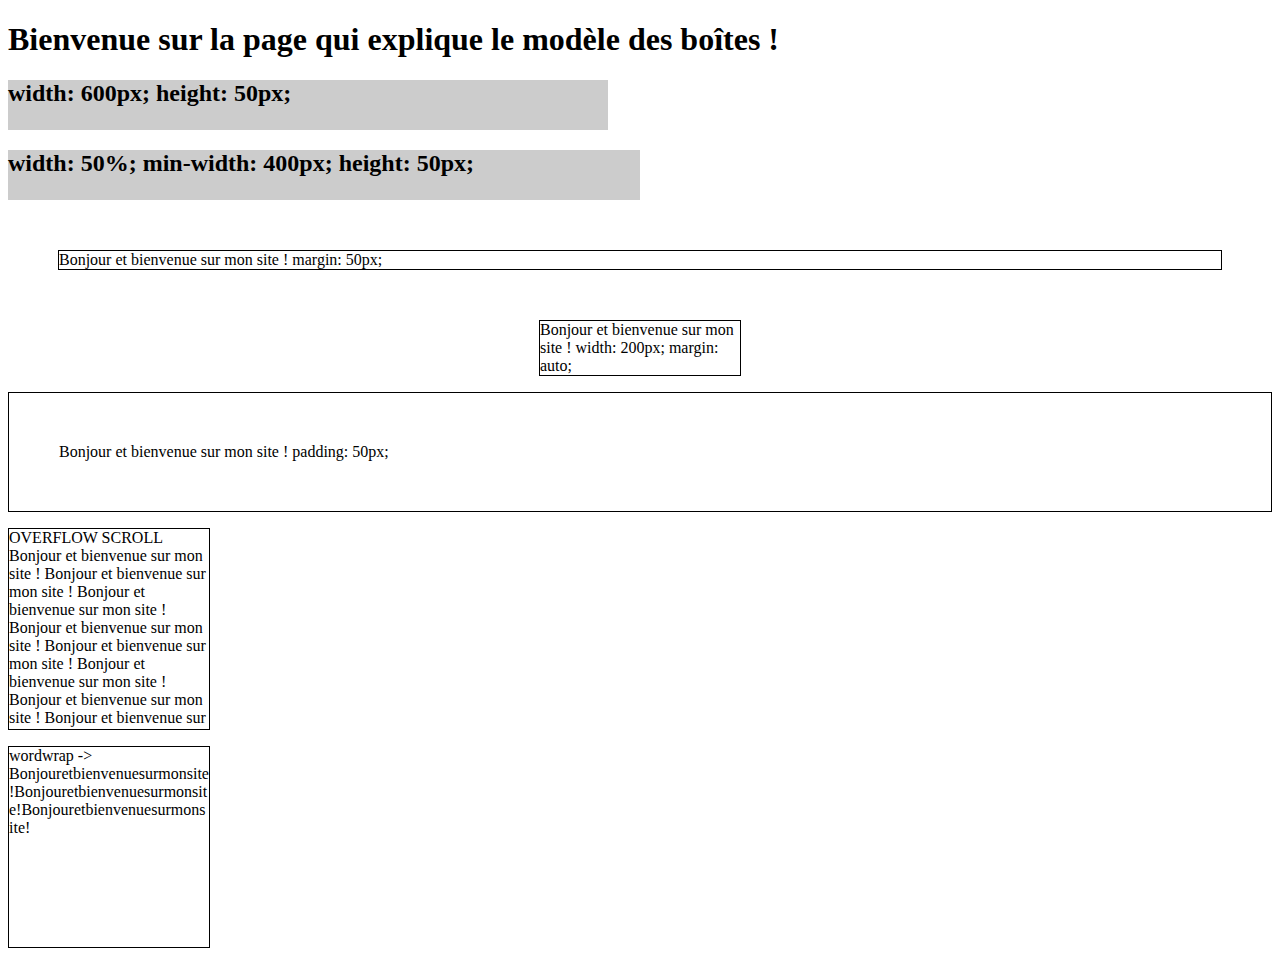
<file: pages/modele_boite.html>
<!DOCTYPE html>
<html>
    <head>
        <meta charset="utf-8" />
        <link rel="stylesheet" href="../css/modele_boite.css">
        <title>Le modèle des boîtes</title>
    </head>
    <body>
        <h1>Bienvenue sur la page qui explique le modèle des boîtes !</h1>

        <!-- block 
            Occupe par défaut tout l'espace en largeur, et on peut placer d'autres blocks 
            à l'intérieure, div, titres, paragraphes etc... 
            Largeur et une hauteur manipulé en css -->
        <h2 id="h2_1">width: 600px; height: 50px;</h2>
        <h2 id="h2_2">width: 50%; min-width: 400px; height: 50px;</h2>
        <p id="p_1">Bonjour et bienvenue sur mon site ! margin: 50px;</p>
        <p id="p_2">Bonjour et bienvenue sur mon site ! width: 200px; margin: auto;</p>
        <p id="p_3">Bonjour et bienvenue sur mon site ! padding: 50px;</p>
        <p id="p_4">
            OVERFLOW SCROLL<br/>
            Bonjour et bienvenue sur mon site ! Bonjour et bienvenue sur mon site !
            Bonjour et bienvenue sur mon site ! Bonjour et bienvenue sur mon site !
            Bonjour et bienvenue sur mon site ! Bonjour et bienvenue sur mon site !
            Bonjour et bienvenue sur mon site ! Bonjour et bienvenue sur mon site !
            Bonjour et bienvenue sur mon site ! Bonjour et bienvenue sur mon site !
            Bonjour et bienvenue sur mon site ! Bonjour et bienvenue sur mon site !
            Bonjour et bienvenue sur mon site ! Bonjour et bienvenue sur mon site !
            Bonjour et bienvenue sur mon site ! Bonjour et bienvenue sur mon site !
            Bonjour et bienvenue sur mon site ! Bonjour et bienvenue sur mon site !
            Bonjour et bienvenue sur mon site ! Bonjour et bienvenue sur mon site !
            Bonjour et bienvenue sur mon site ! Bonjour et bienvenue sur mon site !
            Bonjour et bienvenue sur mon site ! Bonjour et bienvenue sur mon site !
            Bonjour et bienvenue sur mon site ! Bonjour et bienvenue sur mon site !
            Bonjour et bienvenue sur mon site ! Bonjour et bienvenue sur mon site !
            Bonjour et bienvenue sur mon site ! Bonjour et bienvenue sur mon site !
            Bonjour et bienvenue sur mon site ! Bonjour et bienvenue sur mon site !
            Bonjour et bienvenue sur mon site ! Bonjour et bienvenue sur mon site !
            Bonjour et bienvenue sur mon site ! Bonjour et bienvenue sur mon site !
            Bonjour et bienvenue sur mon site ! Bonjour et bienvenue sur mon site !
            Bonjour et bienvenue sur mon site ! Bonjour et bienvenue sur mon site !
        </p>
        <p id="p_5">wordwrap -> Bonjouretbienvenuesurmonsite!Bonjouretbienvenuesurmonsite!Bonjouretbienvenuesurmonsite!</p>

        <!-- inline 
            Se retrouve à l'intérieur d'une ligne, c'est le cas des textes importants 
            (strong / em), spans, liens a et des images-->


    </body>
</html>
</file>
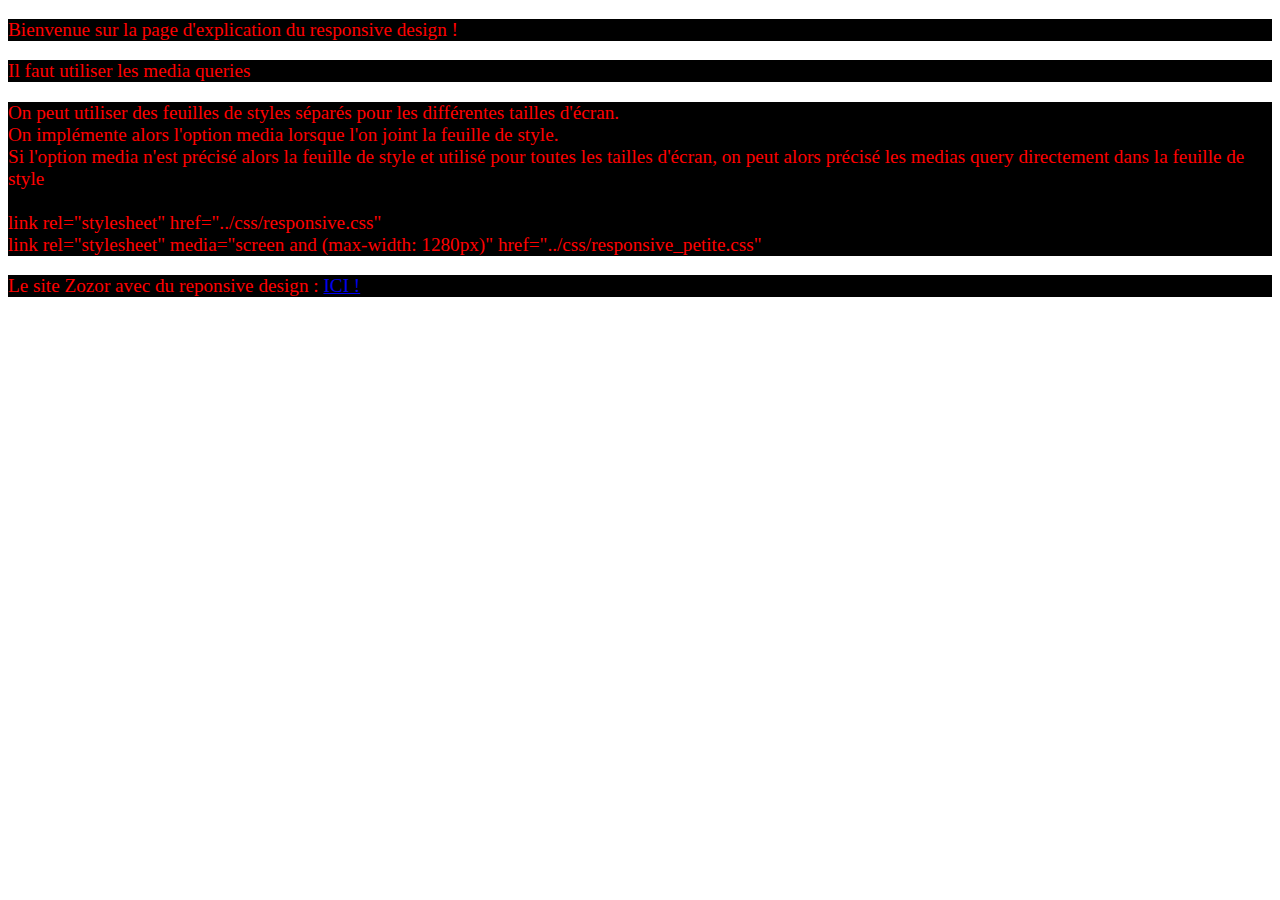
<file: pages/responsive.html>
<!DOCTYPE html>
<html>
    <head>
        <meta charset="utf-8" />
        <link rel="stylesheet" href="../css/responsive.css">
        <link rel="stylesheet" media="screen and (max-width: 1280px)" href="../css/responsive_petite.css">
        <title>Responsive</title>
    </head>
    <body>
        <p>Bienvenue sur la page d'explication du responsive design !</p>

        <p>Il faut utiliser les media queries</p>

        <p>
            On peut utiliser des feuilles de styles séparés pour les différentes tailles d'écran.<br>
            On implémente alors l'option media lorsque l'on joint la feuille de style.<br> Si l'option
            media n'est précisé alors la feuille de style et utilisé pour toutes les tailles d'écran, 
            on peut alors précisé les medias query directement dans la feuille de style<br><br>
            link rel="stylesheet" href="../css/responsive.css"<br>
            link rel="stylesheet" media="screen and (max-width: 1280px)" href="../css/responsive_petite.css"<br>
        </p>

        <p>Le site Zozor avec du reponsive design : <a href="zozor_responsive.html">ICI !</a></p>
    </body>
</html>
</file>
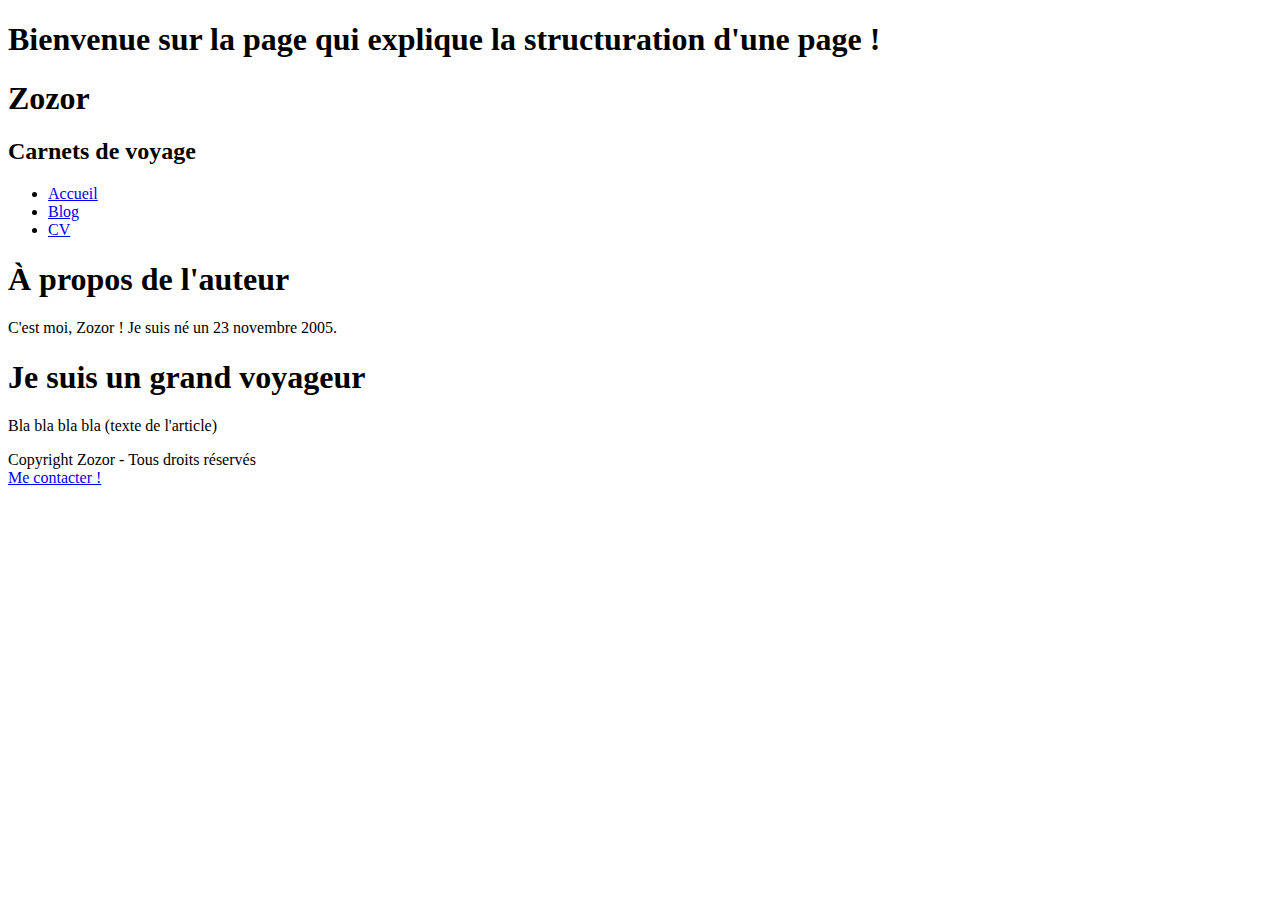
<file: pages/structure.html>
<!DOCTYPE html>
<html>
    <head>
        <meta charset="utf-8" />
        <title>Structure d'un page</title>
    </head>
    <body>
        <h1>Bienvenue sur la page qui explique la structuration d'une page !</h1>

        <!-- La balise header sert à délimiter l'entête, on peut y placer tout ce que l'on veut.
            En soit elle ne sert à rien mais elle aide l'ordinateur à comprendre la structure du
            site, ça peut aider dans le référencement. -->
        <header>
            <h1>Zozor</h1>
            <h2>Carnets de voyage</h2>
        </header>

        <!-- La balise nav représente le menu de navigation, il peut être positionné n'importe où sur la page. -->
        <nav>
            <ul>
                <li><a href="#">Accueil</a></li>
                <li><a href="#">Blog</a></li>
                <li><a href="#">CV</a></li>
            </ul>
        </nav>

        <!-- La balise section représente un morceau de la page, une section. -->
        <section>
            <!-- La balise asside représente un bloc d'information complémentaire au texte. -->
            <aside>
                <h1>À propos de l'auteur</h1>
                <p>C'est moi, Zozor ! Je suis né un 23 novembre 2005.</p>
            </aside>

            <!-- La balise article représente un article indépendant qu'on pourrais utiliser tel quelle
                sur un autre site. C'est le cas par exemple d'un article de presse. -->
            <article>
                <h1>Je suis un grand voyageur</h1>
                <p>Bla bla bla bla (texte de l'article)</p>
            </article>
        </section>

        <!-- La balise footer est le pied de page. -->
        <footer>
            <p>Copyright Zozor - Tous droits réservés<br />
            <a href="#">Me contacter !</a></p>
        </footer>
    </body>
</html>
</file>
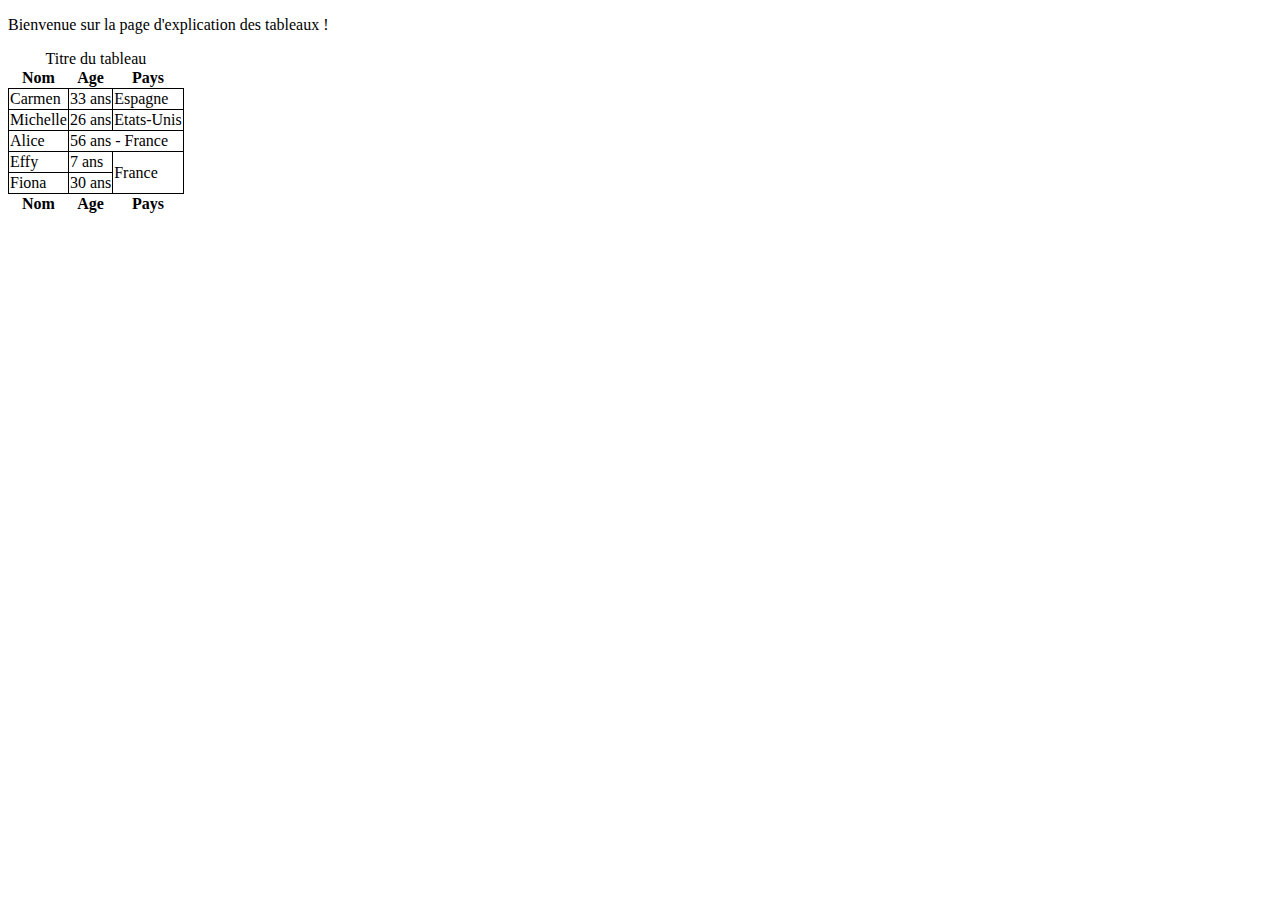
<file: pages/tableaux.html>
<!DOCTYPE html>
<html>
    <head>
        <meta charset="utf-8" />
        <link rel="stylesheet" href="../css/tableaux.css" />
        <title>Les tableaux</title>
    </head>
    <body>
        <p>Bienvenue sur la page d'explication des tableaux !</p>

        <!-- Un tableau -->
        <table>
            <!-- Titre du tableau -->
            <caption>Titre du tableau</caption>

            <!-- En-tête du tableau -->
            <thead>
                <tr>
                    <th>Nom</th>
                    <th>Age</th>
                    <th>Pays</th>
                </tr>
            </thead>

            <!-- Pied du tableau -->
            <tfoot>
                <tr>
                    <th>Nom</th>
                    <th>Age</th>
                    <th>Pays</th>
                </tr>
            </tfoot>

            <!-- Corps du tableau -->
            <tbody>
                <!-- Une ligne du tableau -->
                <tr>
                    <!-- Une colonne du tableau -->
                    <td>Carmen</td>

                    <!-- Une colonne du tableau -->
                    <td>33 ans</td>

                    <!-- Une colonne du tableau -->
                    <td>Espagne</td>
                </tr>

                <!-- Une ligne du tableau -->
                <tr>
                    <!-- Une colonne du tableau -->
                    <td>Michelle</td>

                    <!-- Une colonne du tableau -->
                    <td>26 ans</td>

                    <!-- Une colonne du tableau -->
                    <td>Etats-Unis</td>
                </tr>

                <!-- Une ligne du tableau -->
                <tr>
                    <!-- Une colonne du tableau fusionné -->
                    <td>Alice</td>

                    <!-- Une colonne du tableau -->
                    <td colspan="2">56 ans - France</td>
                </tr>

                <!-- Une ligne du tableau -->
                <tr>
                    <!-- Une colonne du tableau fusionné -->
                    <td>Effy</td>

                    <!-- Une colonne du tableau -->
                    <td>7 ans</td>

                    <!-- Une colonne du tableau -->
                    <td rowspan="2">France</td>
                </tr>

                <!-- Une ligne du tableau -->
                <tr>
                    <!-- Une colonne du tableau fusionné -->
                    <td>Fiona</td>

                    <!-- Une colonne du tableau -->
                    <td>30 ans</td>
                </tr>
            </tbody>

        </table>

    </body>
</html>
</file>
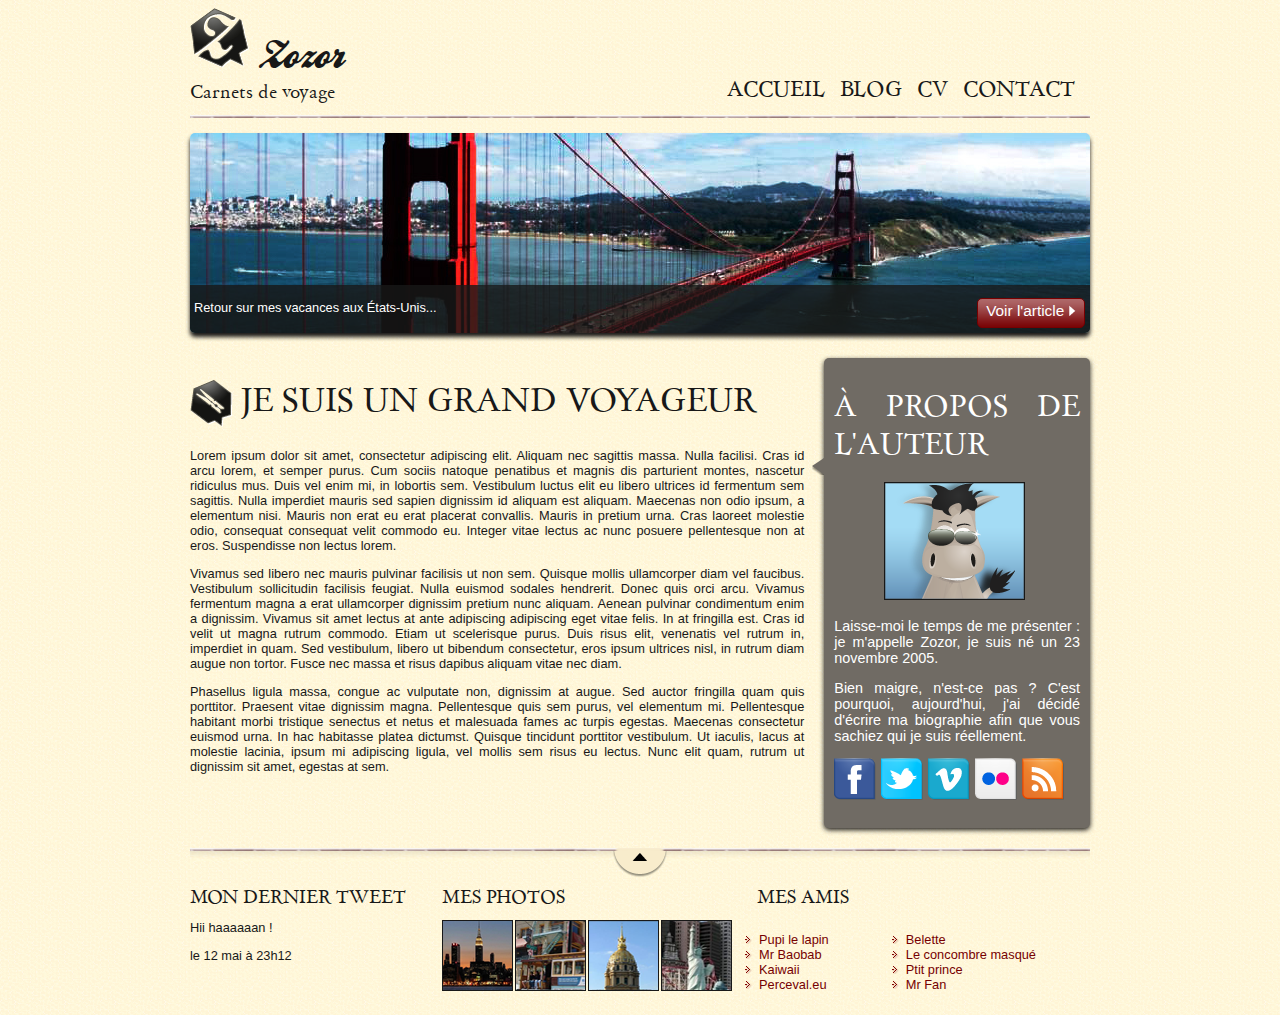
<file: pages/TP_zozor.html>
<!DOCTYPE html>
<html>
    <head>
        <meta charset="utf-8" />
        <link rel="stylesheet" href="../css/TP_zozor.css" />
        <title>Zozor - Carnets de voyage</title>
    </head>
    
    <body>
        <div id="bloc_page">
            <header>
                <div id="titre_principal">
                    <div id="logo">
                        <img src="../images/zozor_logo.png" alt="Logo de Zozor" />
                        <h1>Zozor</h1>    
                    </div>
                    <h2>Carnets de voyage</h2>
                </div>
                
                <nav>
                    <ul>
                        <li><a href="#">Accueil</a></li>
                        <li><a href="#">Blog</a></li>
                        <li><a href="#">CV</a></li>
                        <li><a href="#">Contact</a></li>
                    </ul>
                </nav>
            </header>
            
            <div id="banniere_image">
                <div id="banniere_description">
                    Retour sur mes vacances aux États-Unis...
                    <a href="#" class="bouton_rouge">Voir l'article <img src="../images/flecheblanchedroite.png" alt="" /></a>
                </div>
            </div>
            
            <section>
                <article>
                    <h1><img src="../images/ico_epingle.png" alt="Catégorie voyage" class="ico_categorie" />Je suis un grand voyageur</h1>
                    <p>Lorem ipsum dolor sit amet, consectetur adipiscing elit. Aliquam nec sagittis massa. Nulla facilisi. Cras id arcu lorem, et semper purus. Cum sociis natoque penatibus et magnis dis parturient montes, nascetur ridiculus mus. Duis vel enim mi, in lobortis sem. Vestibulum luctus elit eu libero ultrices id fermentum sem sagittis. Nulla imperdiet mauris sed sapien dignissim id aliquam est aliquam. Maecenas non odio ipsum, a elementum nisi. Mauris non erat eu erat placerat convallis. Mauris in pretium urna. Cras laoreet molestie odio, consequat consequat velit commodo eu. Integer vitae lectus ac nunc posuere pellentesque non at eros. Suspendisse non lectus lorem.</p>
                    <p>Vivamus sed libero nec mauris pulvinar facilisis ut non sem. Quisque mollis ullamcorper diam vel faucibus. Vestibulum sollicitudin facilisis feugiat. Nulla euismod sodales hendrerit. Donec quis orci arcu. Vivamus fermentum magna a erat ullamcorper dignissim pretium nunc aliquam. Aenean pulvinar condimentum enim a dignissim. Vivamus sit amet lectus at ante adipiscing adipiscing eget vitae felis. In at fringilla est. Cras id velit ut magna rutrum commodo. Etiam ut scelerisque purus. Duis risus elit, venenatis vel rutrum in, imperdiet in quam. Sed vestibulum, libero ut bibendum consectetur, eros ipsum ultrices nisl, in rutrum diam augue non tortor. Fusce nec massa et risus dapibus aliquam vitae nec diam.</p>
                    <p>Phasellus ligula massa, congue ac vulputate non, dignissim at augue. Sed auctor fringilla quam quis porttitor. Praesent vitae dignissim magna. Pellentesque quis sem purus, vel elementum mi. Pellentesque habitant morbi tristique senectus et netus et malesuada fames ac turpis egestas. Maecenas consectetur euismod urna. In hac habitasse platea dictumst. Quisque tincidunt porttitor vestibulum. Ut iaculis, lacus at molestie lacinia, ipsum mi adipiscing ligula, vel mollis sem risus eu lectus. Nunc elit quam, rutrum ut dignissim sit amet, egestas at sem.</p>
                </article>
                <aside>
                    <h1>À propos de l'auteur</h1>
                    <img src="../images/bulle.png" alt="" id="fleche_bulle" />
                    <p id="photo_zozor"><img src="../images/zozor_classe.png" alt="Photo de Zozor" /></p>
                    <p>Laisse-moi le temps de me présenter&nbsp;: je m'appelle Zozor, je suis né un 23 novembre 2005.</p>
                    <p>Bien maigre, n'est-ce pas ? C'est pourquoi, aujourd'hui, j'ai décidé d'écrire ma biographie afin que vous sachiez qui je suis réellement.</p>
                    <p><img src="../images/facebook.png" alt="Facebook" /><img src="../images/twitter.png" alt="Twitter" /><img src="../images/vimeo.png" alt="Vimeo" /><img src="../images/flickr.png" alt="Flickr" /><img src="../images/rss.png" alt="RSS" /></p>
                </aside>
            </section>
            
            <footer>
                <div id="tweet">
                    <h1>Mon dernier tweet</h1>
                    <p>Hii haaaaaan !</p>
                    <p>le 12 mai à 23h12</p>
                </div>
                <div id="mes_photos">
                    <h1>Mes photos</h1>
                    <p><img src="../images/photo1.jpg" alt="Photographie" /><img src="../images/photo2.jpg" alt="Photographie" /><img src="../images/photo3.jpg" alt="Photographie" /><img src="../images/photo4.jpg" alt="Photographie" /></p>
                </div>
                <div id="mes_amis">
                    <h1>Mes amis</h1>
                    <div id="listes_amis">
                        <ul>
                            <li><a href="#">Pupi le lapin</a></li>
                            <li><a href="#">Mr Baobab</a></li>
                            <li><a href="#">Kaiwaii</a></li>
                            <li><a href="#">Perceval.eu</a></li>
                        </ul>
                        <ul>
                            <li><a href="#">Belette</a></li>
                            <li><a href="#">Le concombre masqué</a></li>
                            <li><a href="#">Ptit prince</a></li>
                            <li><a href="#">Mr Fan</a></li>
                        </ul>
                    </div>
                </div>
            </footer>
        </div>
    </body>
</html>
</file>
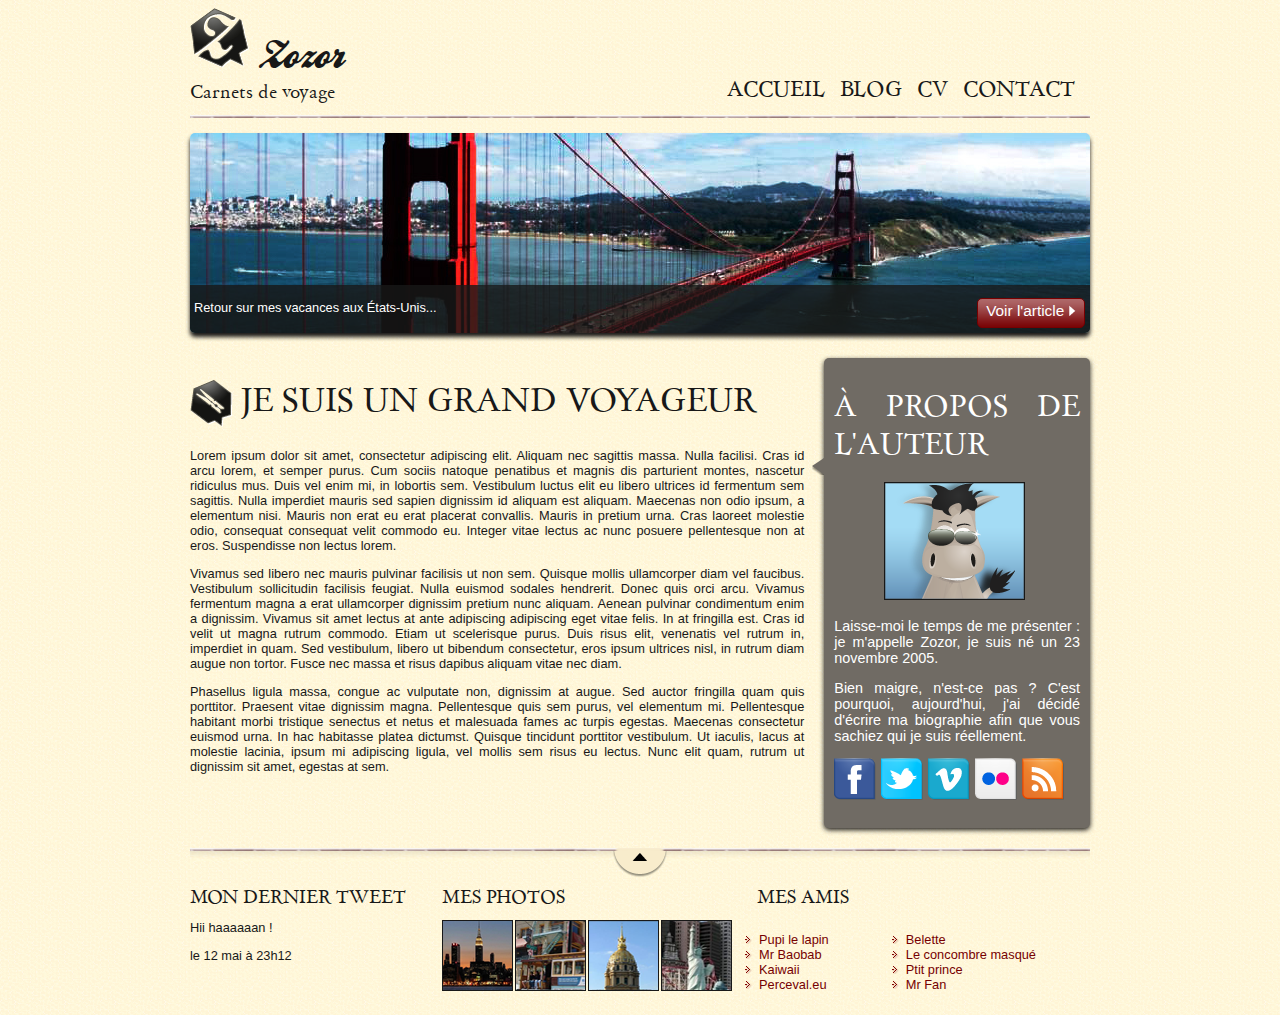
<file: pages/zozor_responsive.html>
<!DOCTYPE html>
<html>
    <head>
        <meta charset="utf-8" />
        <link rel="stylesheet" href="../css/zozor_responsive.css" />
        <title>Zozor - Carnets de voyage</title>
    </head>
    
    <body>
        <div id="bloc_page">
            <header>
                <div id="titre_principal">
                    <div id="logo">
                        <img src="../images/zozor_logo.png" alt="Logo de Zozor" />
                        <h1>Zozor</h1>    
                    </div>
                    <h2>Carnets de voyage</h2>
                </div>
                
                <nav>
                    <ul>
                        <li><a href="#">Accueil</a></li>
                        <li><a href="#">Blog</a></li>
                        <li><a href="#">CV</a></li>
                        <li><a href="#">Contact</a></li>
                    </ul>
                </nav>
            </header>
            
            <div id="banniere_image">
                <div id="banniere_description">
                    Retour sur mes vacances aux États-Unis...
                    <a href="#" class="bouton_rouge">Voir l'article <img src="../images/flecheblanchedroite.png" alt="" /></a>
                </div>
            </div>
            
            <section>
                <article>
                    <h1><img src="../images/ico_epingle.png" alt="Catégorie voyage" class="ico_categorie" />Je suis un grand voyageur</h1>
                    <p>Lorem ipsum dolor sit amet, consectetur adipiscing elit. Aliquam nec sagittis massa. Nulla facilisi. Cras id arcu lorem, et semper purus. Cum sociis natoque penatibus et magnis dis parturient montes, nascetur ridiculus mus. Duis vel enim mi, in lobortis sem. Vestibulum luctus elit eu libero ultrices id fermentum sem sagittis. Nulla imperdiet mauris sed sapien dignissim id aliquam est aliquam. Maecenas non odio ipsum, a elementum nisi. Mauris non erat eu erat placerat convallis. Mauris in pretium urna. Cras laoreet molestie odio, consequat consequat velit commodo eu. Integer vitae lectus ac nunc posuere pellentesque non at eros. Suspendisse non lectus lorem.</p>
                    <p>Vivamus sed libero nec mauris pulvinar facilisis ut non sem. Quisque mollis ullamcorper diam vel faucibus. Vestibulum sollicitudin facilisis feugiat. Nulla euismod sodales hendrerit. Donec quis orci arcu. Vivamus fermentum magna a erat ullamcorper dignissim pretium nunc aliquam. Aenean pulvinar condimentum enim a dignissim. Vivamus sit amet lectus at ante adipiscing adipiscing eget vitae felis. In at fringilla est. Cras id velit ut magna rutrum commodo. Etiam ut scelerisque purus. Duis risus elit, venenatis vel rutrum in, imperdiet in quam. Sed vestibulum, libero ut bibendum consectetur, eros ipsum ultrices nisl, in rutrum diam augue non tortor. Fusce nec massa et risus dapibus aliquam vitae nec diam.</p>
                    <p>Phasellus ligula massa, congue ac vulputate non, dignissim at augue. Sed auctor fringilla quam quis porttitor. Praesent vitae dignissim magna. Pellentesque quis sem purus, vel elementum mi. Pellentesque habitant morbi tristique senectus et netus et malesuada fames ac turpis egestas. Maecenas consectetur euismod urna. In hac habitasse platea dictumst. Quisque tincidunt porttitor vestibulum. Ut iaculis, lacus at molestie lacinia, ipsum mi adipiscing ligula, vel mollis sem risus eu lectus. Nunc elit quam, rutrum ut dignissim sit amet, egestas at sem.</p>
                </article>
                <aside>
                    <h1>À propos de l'auteur</h1>
                    <img src="../images/bulle.png" alt="" id="fleche_bulle" />
                    <p id="photo_zozor"><img src="../images/zozor_classe.png" alt="Photo de Zozor" /></p>
                    <p>Laisse-moi le temps de me présenter&nbsp;: je m'appelle Zozor, je suis né un 23 novembre 2005.</p>
                    <p>Bien maigre, n'est-ce pas ? C'est pourquoi, aujourd'hui, j'ai décidé d'écrire ma biographie afin que vous sachiez qui je suis réellement.</p>
                    <p><img src="../images/facebook.png" alt="Facebook" /><img src="../images/twitter.png" alt="Twitter" /><img src="../images/vimeo.png" alt="Vimeo" /><img src="../images/flickr.png" alt="Flickr" /><img src="../images/rss.png" alt="RSS" /></p>
                </aside>
            </section>
            
            <footer>
                <div id="tweet">
                    <h1>Mon dernier tweet</h1>
                    <p>Hii haaaaaan !</p>
                    <p>le 12 mai à 23h12</p>
                </div>
                <div id="mes_photos">
                    <h1>Mes photos</h1>
                    <p><img src="../images/photo1.jpg" alt="Photographie" /><img src="../images/photo2.jpg" alt="Photographie" /><img src="../images/photo3.jpg" alt="Photographie" /><img src="../images/photo4.jpg" alt="Photographie" /></p>
                </div>
                <div id="mes_amis">
                    <h1>Mes amis</h1>
                    <div id="listes_amis">
                        <ul>
                            <li><a href="#">Pupi le lapin</a></li>
                            <li><a href="#">Mr Baobab</a></li>
                            <li><a href="#">Kaiwaii</a></li>
                            <li><a href="#">Perceval.eu</a></li>
                        </ul>
                        <ul>
                            <li><a href="#">Belette</a></li>
                            <li><a href="#">Le concombre masqué</a></li>
                            <li><a href="#">Ptit prince</a></li>
                            <li><a href="#">Mr Fan</a></li>
                        </ul>
                    </div>
                </div>
            </footer>
        </div>
    </body>
</html>
</file>
<file: css/flexbox.css>
/*
style.css
---------
 
Par Fiona Potter
*/

#conteneur {
    border: 2px solid #444;
}

#conteneurflex {
    display: flex;
    border: 2px solid #444;
}

#conteneurflexcolumn {
    display: flex;
    flex-direction: column;
    border: 2px solid #444;
}

#conteneurflexcolumnreverse {
    display: flex;
    flex-direction: column-reverse;
    border: 2px solid #444;
}

#conteneurflexrowreverse {
    display: flex;
    flex-direction: row-reverse;
    border: 2px solid #444;
}

#conteneurflexwrap {
    display: flex;
    flex-direction: row-reverse;
    flex-wrap: wrap;
    border: 2px solid #444;
}

#conteneurjustifyflexstart {
    display: flex;
    justify-content: flex-start;
    border: 2px solid #444;
}

#conteneurjustifyflexend {
    display: flex;
    justify-content: flex-end;
    border: 2px solid #444;
}

#conteneurjustifycenter {
    display: flex;
    justify-content: center;
    border: 2px solid #444;
}

#conteneurjustifyspacebetween {
    display: flex;
    justify-content: space-between;
    border: 2px solid #444;
}

#conteneurjustifyspacearound {
    display: flex;
    justify-content: space-around;
    border: 2px solid #444;
}

#conteneuralignvertical {
    display: flex;
    justify-content: space-around;
    align-items: center;

    height: 200px;
    border: 2px solid #444;
}

#conteneuraligncontent {
    display: flex;
    flex-wrap: wrap;
    align-content: center;

    height: 500px;
    border: 2px solid #444;
}

.element {
    width: 200px;
    height: 100px;
}

/* nth-child(1) signifie que je prend le premier element du code */
.element:nth-child(1) {
    background-color: orange;
    order: 3;
}

.element:nth-child(2) {
    background-color: blue;
}

.element:nth-child(3) {
    background-color: #ad6;
}

.elementLots {
    width: 200px;
    height: 100px;
}

.elementLots:nth-child(n) {
    background-color: orange;
}

.elementLots:nth-child(2n) {
    background-color: blue;
}

.elementLots:nth-child(3n) {
    background-color: #ad6;
}
</file>
<file: css/modele_boite.css>
/*
style.css
---------
 
Par Fiona Potter
*/

#h2_1 {
    width: 600px;
    height: 50px;
    background-color: #CCC;
}

#h2_2 {
    width: 50%;
    min-width: 400px;
    height: 50px;
    background-color: #CCC;
}

#p_1 {
    border: 1px solid black;
    margin: 50px;
}

#p_2 {
    border: 1px solid black;
    width: 200px;
    margin: auto;
}

#p_3 {
    border: 1px solid black;
    padding: 50px;
}

#p_4 {
    border: 1px solid black;
    width: 200px;
    height: 200px;
    overflow: scroll;
}

#p_5 {
    border: 1px solid black;
    width: 200px;
    height: 200px;
    word-wrap: break-word;
}
</file>
<file: css/responsive.css>
/*
style.css
---------
 
Par Fiona Potter
*/

p {
    color: blue;
}

@media screen and (max-width: 1280px) {
    p {
        color: red;
        background-color: black;
        font-size: 1.2em;
    }
}
</file>
<file: css/responsive_petite.css>
/*
style.css
---------
 
Par Fiona Potter
*/
</file>
<file: css/tableaux.css>
/*
style.css
---------
 
Par Fiona Potter
*/

table {
    border-collapse: collapse;
}

td {
    border: 1px solid black;
}
</file>
<file: css/TP_zozor.css>
/* Définition des polices personnalisées */
@font-face
{
    font-family: 'BallparkWeiner';
    src: url('fonts/ballpark.eot');
    src: url('fonts/ballpark.eot?#iefix') format('embedded-opentype'),
         url('fonts/ballpark.woff') format('woff'),
         url('fonts/ballpark.ttf') format('truetype'),
         url('fonts/ballpark.svg#BallparkWeiner') format('svg');
    font-weight: normal;
    font-style: normal;
}

@font-face
{
    font-family: 'Dayrom';
    src: url('fonts/dayrom.eot');
    src: url('fonts/dayrom.eot?#iefix') format('embedded-opentype'),
         url('fonts/dayrom.woff') format('woff'),
         url('fonts/dayrom.ttf') format('truetype'),
         url('fonts/dayrom.svg#Dayrom') format('svg');
    font-weight: normal;
    font-style: normal;
}

/* Eléments principaux de la page */

body
{
    background: url('../images/fond_jaune.png');
    font-family: 'Trebuchet MS', Arial, sans-serif;
    color: #181818;
}

#bloc_page
{
    width: 900px;
    margin: auto;
}

section h1, footer h1, nav a
{
    font-family: Dayrom, serif;
    font-weight: normal;
    text-transform: uppercase;
}

/* Header */

header
{
    background: url('../images/separateur.png') repeat-x bottom;
    display: flex;
    justify-content: space-between;
    align-items: flex-end;
}

#titre_principal
{
    display: flex;
    flex-direction: column;
}

#logo
{
    display: flex;
    flex-direction: row;
    align-items: baseline;
}

#logo img
{
    width: 59px;
    height: 60px;
}

header h1
{
    font-family: 'BallparkWeiner', serif;
    font-size: 2.5em;
    font-weight: normal;
    margin: 0 0 0 10px;
}

header h2
{
    font-family: Dayrom, serif;
    font-size: 1.1em;
    margin-top: 0px;
    font-weight: normal;
}

/* Navigation */

nav ul
{
    list-style-type: none;
    display: flex;
}

nav li
{
    margin-right: 15px;
}

nav a
{
    font-size: 1.3em;
    color: #181818;
    padding-bottom: 3px;
    text-decoration: none;
}

nav a:hover
{
    color: #760001;
    border-bottom: 3px solid #760001;
}


/* Bannière */

#banniere_image
{
    margin-top: 15px;
    height: 200px;
    border-radius: 5px;
    background: url('../images/sanfrancisco.jpg') no-repeat;
    position: relative;
    box-shadow: 0px 4px 4px #1c1a19;
    margin-bottom: 25px;
}

#banniere_description
{
    position: absolute;
    bottom: 0;
    border-radius: 0px 0px 5px 5px;
    width: 99.5%;
    height: 33px;
    padding-top: 15px;
    padding-left: 4px;
    background-color: rgba(24,24,24,0.8);
    color: white;
    font-size: 0.8em;
    
}

.bouton_rouge
{
    height: 25px;
    position: absolute;
    right: 5px;
    bottom: 5px;
    background: url('../images/fond_degraderouge.png') repeat-x;
    border: 1px solid #760001;
    border-radius: 5px;
    font-size: 1.2em;
    text-align: center;
    padding: 3px 8px 0px 8px;
    color: white;
    text-decoration: none;
}

.bouton_rouge img
{
    border: 0;
}


/* Corps */

section
{
    display: flex;
    margin-bottom: 20px;
}

article, aside
{
    text-align: justify;
}

article
{
    margin-right: 20px;
    flex: 3;
}

.ico_categorie
{
    vertical-align: middle;
    margin-right: 8px;
}

article p
{
    font-size: 0.8em;
}

aside
{
    flex: 1.2;
    position: relative;
    background-color: #706b64;
    box-shadow: 0px 2px 5px #1c1a19;
    border-radius: 5px;
    padding: 10px;
    color: white;
    font-size: 0.9em;
}

#fleche_bulle
{
    position: absolute;
    top: 100px;
    left: -12px;
}

#photo_zozor
{
    text-align: center;
}

#photo_zozor img
{
    border: 1px solid #181818;
}

aside img
{
    margin-right: 5px;
}


/* Footer */

footer
{
    display: flex;
    background:  url('../images/ico_top.png') no-repeat top center, url('../images/separateur.png') repeat-x top, url('../images/ombre.png') repeat-x top;
    padding-top: 25px;
}

footer p, footer ul
{
    font-size: 0.8em;
}

footer h1
{
    font-size: 1.1em;
}


#tweet
{
    width: 28%;
}

#mes_photos
{
    width: 35%;
}

#mes_amis
{
    width: 31%;
}

#mes_photos img
{
    border: 1px solid #181818;
    margin-right: 2px;
}

#listes_amis
{
    display: flex;
    justify-content: space-between;
    margin-top: 0;
}

#mes_amis ul
{
    list-style-image: url('../images/ico_liensexterne.png');
    padding-left: 2px;
}

#mes_amis a
{
    text-decoration: none;
    color: #760001;
}
</file>
<file: css/zozor_responsive.css>
/* Définition des polices personnalisées */
@font-face
{
    font-family: 'BallparkWeiner';
    src: url('fonts/ballpark.eot');
    src: url('fonts/ballpark.eot?#iefix') format('embedded-opentype'),
         url('fonts/ballpark.woff') format('woff'),
         url('fonts/ballpark.ttf') format('truetype'),
         url('fonts/ballpark.svg#BallparkWeiner') format('svg');
    font-weight: normal;
    font-style: normal;
}

@font-face
{
    font-family: 'Dayrom';
    src: url('fonts/dayrom.eot');
    src: url('fonts/dayrom.eot?#iefix') format('embedded-opentype'),
         url('fonts/dayrom.woff') format('woff'),
         url('fonts/dayrom.ttf') format('truetype'),
         url('fonts/dayrom.svg#Dayrom') format('svg');
    font-weight: normal;
    font-style: normal;
}

/* Eléments principaux de la page */

body
{
    background: url('../images/fond_jaune.png');
    font-family: 'Trebuchet MS', Arial, sans-serif;
    color: #181818;
}

#bloc_page
{
    width: 900px;
    margin: auto;
}

section h1, footer h1, nav a
{
    font-family: Dayrom, serif;
    font-weight: normal;
    text-transform: uppercase;
}

/* Header */

header
{
    background: url('../images/separateur.png') repeat-x bottom;
    display: flex;
    justify-content: space-between;
    align-items: flex-end;
}

#titre_principal
{
    display: flex;
    flex-direction: column;
}

#logo
{
    display: flex;
    flex-direction: row;
    align-items: baseline;
}

#logo img
{
    width: 59px;
    height: 60px;
}

header h1
{
    font-family: 'BallparkWeiner', serif;
    font-size: 2.5em;
    font-weight: normal;
    margin: 0 0 0 10px;
}

header h2
{
    font-family: Dayrom, serif;
    font-size: 1.1em;
    margin-top: 0px;
    font-weight: normal;
}

/* Navigation */

nav ul
{
    list-style-type: none;
    display: flex;
}

nav li
{
    margin-right: 15px;
}

nav a
{
    font-size: 1.3em;
    color: #181818;
    padding-bottom: 3px;
    text-decoration: none;
}

nav a:hover
{
    color: #760001;
    border-bottom: 3px solid #760001;
}


/* Bannière */

#banniere_image
{
    margin-top: 15px;
    height: 200px;
    border-radius: 5px;
    background: url('../images/sanfrancisco.jpg') no-repeat;
    position: relative;
    box-shadow: 0px 4px 4px #1c1a19;
    margin-bottom: 25px;
}

#banniere_description
{
    position: absolute;
    bottom: 0;
    border-radius: 0px 0px 5px 5px;
    width: 99.5%;
    height: 33px;
    padding-top: 15px;
    padding-left: 4px;
    background-color: rgba(24,24,24,0.8);
    color: white;
    font-size: 0.8em;
    
}

.bouton_rouge
{
    height: 25px;
    position: absolute;
    right: 5px;
    bottom: 5px;
    background: url('../images/fond_degraderouge.png') repeat-x;
    border: 1px solid #760001;
    border-radius: 5px;
    font-size: 1.2em;
    text-align: center;
    padding: 3px 8px 0px 8px;
    color: white;
    text-decoration: none;
}

.bouton_rouge img
{
    border: 0;
}


/* Corps */

section
{
    display: flex;
    margin-bottom: 20px;
}

article, aside
{
    text-align: justify;
}

article
{
    margin-right: 20px;
    flex: 3;
}

.ico_categorie
{
    vertical-align: middle;
    margin-right: 8px;
}

article p
{
    font-size: 0.8em;
}

aside
{
    flex: 1.2;
    position: relative;
    background-color: #706b64;
    box-shadow: 0px 2px 5px #1c1a19;
    border-radius: 5px;
    padding: 10px;
    color: white;
    font-size: 0.9em;
}

#fleche_bulle
{
    position: absolute;
    top: 100px;
    left: -12px;
}

#photo_zozor
{
    text-align: center;
}

#photo_zozor img
{
    border: 1px solid #181818;
}

aside img
{
    margin-right: 5px;
}


/* Footer */

footer
{
    display: flex;
    background:  url('../images/ico_top.png') no-repeat top center, url('../images/separateur.png') repeat-x top, url('../images/ombre.png') repeat-x top;
    padding-top: 25px;
}

footer p, footer ul
{
    font-size: 0.8em;
}

footer h1
{
    font-size: 1.1em;
}


#tweet
{
    width: 28%;
}

#mes_photos
{
    width: 35%;
}

#mes_amis
{
    width: 31%;
}

#mes_photos img
{
    border: 1px solid #181818;
    margin-right: 2px;
}

#listes_amis
{
    display: flex;
    justify-content: space-between;
    margin-top: 0;
}

#mes_amis ul
{
    list-style-image: url('../images/ico_liensexterne.png');
    padding-left: 2px;
}

#mes_amis a
{
    text-decoration: none;
    color: #760001;
}

@media all and (max-width: 1024px) {
    #bloc_page {
        width: auto;
    }

    nav
    {
        width: auto;
        text-align: left;
    }
    
    nav ul
    {
        flex-direction: column;
    }

    nav li
    {
        padding-left: 4px;
    }
    
    nav a
    {
        font-size: 1.1em;
    }
    
    nav a:hover
    {
        border-bottom: 0;
    }

    #banniere_image
    {
        display: none;
    }

    section
    {
        flex-direction: column;
    }

    article, aside
    {
        width: auto;
        margin-bottom: 15px;
    }
    
    #fleche_bulle
    {
        display: none;
    }
    
    #photo_zozor img
    {
        width: 110px;
        float: right;
        margin-left: 15px;
    }
    
    aside p:last-child
    {
        text-align: center;
    }

}

/* Sur les écrans, quand la largeur de la fenêtre fait au maximum 1280px */
@media screen and (max-width: 1280px) {

}

/* Sur tous types d'écran, quand la largeur de la fenêtre est comprise entre 1024px et 1280px */
@media all and (min-width: 1024px) and (max-width: 1280px) {

}

/* Sur les téléviseurs */
@media tv {

}

/* Sur tous types d'écrans orientés verticalement */
@media all and (orientation: portrait) {

}

/* Sur les mobiles */
@media all and (max-device-width: 480px)
{

}
</file>
